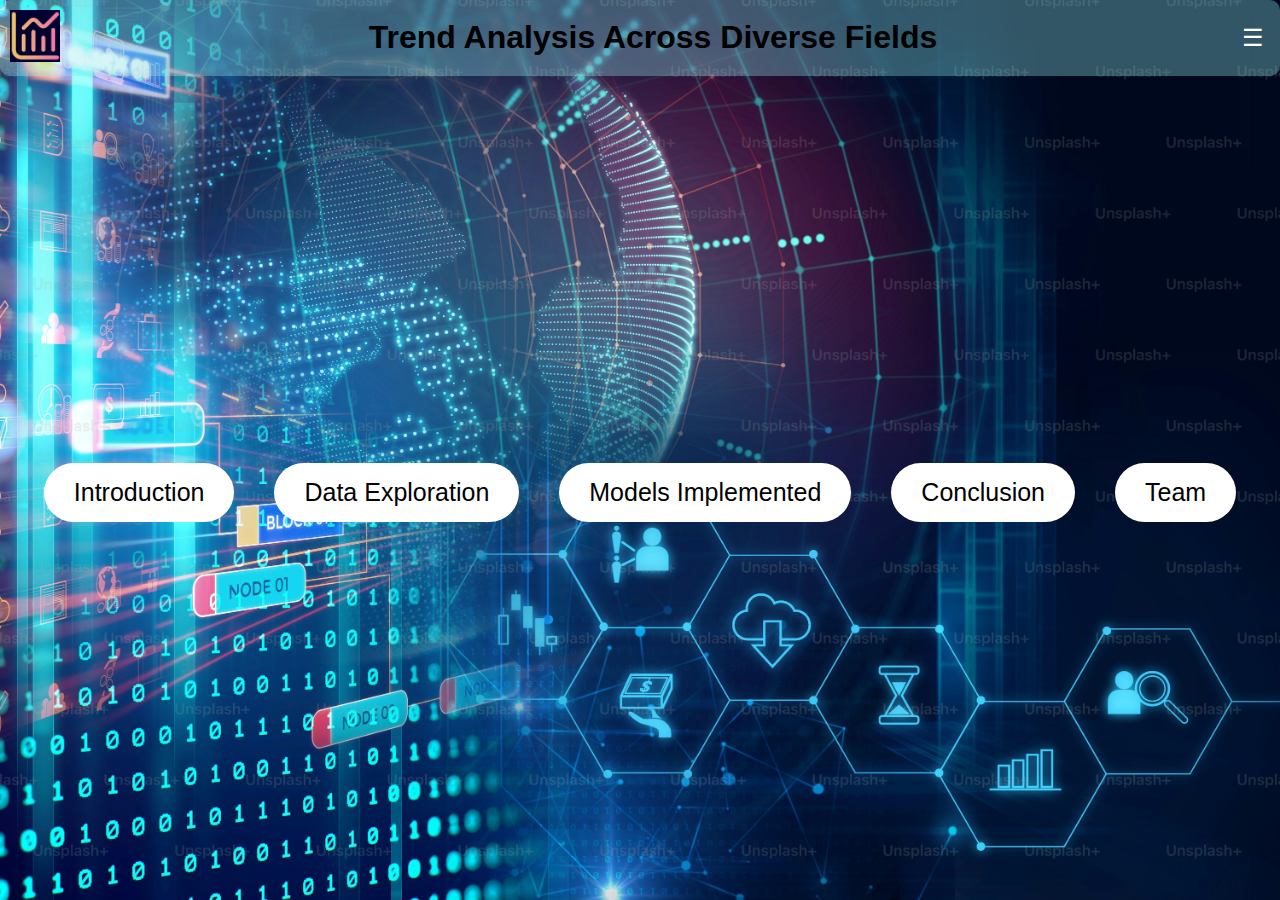
<file: index.html>
<!DOCTYPE html>
<html lang="en">
<head>
    <meta charset="UTF-8">
    <meta name="viewport" content="width=device-width, initial-scale=1.0">
    <title>Trend Analysis Across Diverse Fields</title>
    
    <link rel="stylesheet" href="./Main.css">

    <style>

        .modal {
            display: none;
            position: fixed; /* Fixed positioning */
            z-index: 1000; /* High z-index to ensure it is above other content */
            left: 0;
            top: 0;
            width: 100%;
            height: 100%;
            background-color: rgba(0, 0, 0, 0.5); /* Semi-transparent background */
            justify-content: center; /* Center horizontally */
            align-items: center; /* Center vertically */
        }

        .modal-content {
            background-color: #fefefe;
            padding: 20px;
            border: 1px solid #888;
            width: 80%; /* Width of the modal */
            height: 80%; /* Height auto to fit content */
            max-height: 80%; /* Limit height */
            overflow: auto; /* Allow scrolling if content is too tall */
            position: relative; /* Position relative for close button */
        }

        .modal-content h1 {
            text-align: center; /* Center the heading */
        }

        .modal-content img {
        display: block;       /* Makes the image a block element */
        margin: 0 auto;       /* Centers the image horizontally */
        max-width: 100%;      /* Ensures the image doesn't overflow the container */
        height: auto;         /* Maintains the aspect ratio of the image */
        }

        .close {
            color: #aaa;
            float: right;
            font-size: 28px;
            font-weight: bold;
        }
        .close:hover,
        .close:focus {
            color: black;
            text-decoration: none;
            cursor: pointer;
        }
    </style>
</head>
<body>
    <header class="main-header">
        <a href="./index.html">
        <img src="./Images/Logo.png" alt="Logo"> <!-- Update the logo path -->
        </a>
        <h1>Trend Analysis Across Diverse Fields</h1>
        <button class="menu-button" onclick="toggleMenu()">☰</button>
    </header>
    <div class="options" id="options">
        <div class="option">
            <img src="./Icons/introduction_icon.jpeg" alt="Introduction" class="icon">
            <button onclick="window.location.href='./introduction.html'">Introduction</button>
        </div>
        <div class="option">
            <img src="./Icons/dataexploration_icon.png" alt="Dataexploration" class="icon">
            <button onclick="window.location.href='./dataexploration.html'">Data Exploration</button>
        </div>
        <div class="option">
            <img src="./Icons/modelsimplemented_icon.png" alt="Modelsimplemented" class="icon">
            <button onclick="window.location.href='./modelsimplemented.html'">Models Implemented</button>
        </div>
        <div class="option">
            <img src="./Icons/conclusion_icon.jpeg" alt="Conclusion" class="icon">
            <button onclick="openConclusionModal(event)">Conclusion</button>
        </div>

        <div class="option">
            <img src="./Icons/team_icon.png" alt="Team" class="icon">
            <button onclick="window.location.href='./team.html'">Team</button>
        </div>
    </div>
    
    <div class="sidebar" id="sidebar">
        <button class="close-button" onclick="toggleMenu()">×</button>
        <div class="sidebar-options">
            <button onclick="window.location.href='./index.html'">Home</button>
            <button onclick="window.location.href='./introduction.html'">Introduction</button>
            <button onclick="window.location.href='./dataexploration.html'">Data Exploration</button>
            <button onclick="window.location.href='./modelsimplemented.html'">Models Implemented</button>
            <button onclick="window.location.href='./conclusion.html'">Conclusion</button>
            <button onclick="window.location.href='./team.html'">Team</button>
        </div>
    </div>

    <div id="myConclusionModal" class="modal">
        <div class="modal-content">
            <span class="close" onclick="closeConclusionModal()">&times;</span>
            <h1>Conclusion</h1>
            <h2><b>Key Insights and Discoveries</b></h2>

            <ul>
            <li><p><b>Health Care Expenditures:</b></p>
            <p>Of overall health expenditures by 2025, it predicts a lot of inconsistency across countries. Some of the countries will spend less on health care, relating to the GDP, the developed health infrastructure, and the wider access to some services.
            Predicted lower expenditures may leave countries struggling to answer the needs of healthcare, implying issues with either bottlenecks in funding or access to services, which can inform global health organizations and policy makers on where to focus financial aid and allocate resources.
            </p>
            </li>
            <img src="./DataModel_images/Health_prediction1.png" alt="Health">
            <img src="./DataModel_images/Health_prediction2.png" alt="Health">

            <li>
            <p><b>Malaria Incidence:</b></p>
            <p>This graph depicts the malaria incidence (per 1,000 population) in different countries in South-East Asia by 2025. Myanmar is expected to record the highest incidence of malaria as compared to the other countries in the region. Such high incidence thus predicts that Myanmar needs to face heavy public health problems related to malaria.
                Whereas Bangladesh, India, and Indonesia have malaria incidence levels from low to some moderate levels, Bhutan, Nepal, and Sri Lanka almost have zero rates.
            </p>
            </li>
            <img src="./DataModel_images/Health_prediction3.png" alt="Health">

            <li>
            <p><b>Maize Production:</b></p>
            <p>China will be looming in huge shadow as the largest anticipated maize producer by 2025 producing more than 250 million tonnes of maize. This suggests that China will dominate the world maize production that can be backed by high-tech agricultural means or through vast areas of farming land.
                Lastly, India, Brazil, and Mexico account for the significant maize producers, while their estimates are far lower than that of China. This indicates a more extensive global diversity in maize production with these countries working at serious levels to meet growing domestic and international demands.
                Other Nations: Other countries like Nigeria, Indonesia, Pakistan, Russia, and Ukraine are relatively small producers in the world market regarding their maize production. They contribute significantly at the regional level, but their respective volumes are only a fraction of global production, which is dominated by the top producers.
                </p>

            </li>
            <img src="./DataModel_images/Agriculture_prediction1.png" alt="agriculture">

            <li>
            <p><b>Temperature Predictions for U.S. Cities:</b></p>
            <p>As per the forecast, Milwaukee will have maximum temperature readings of about 40°C at the beginning of January that will be going down to below 20°C in the closing days of the month. 
                The predicted minimum temperature starts at around 30°C and similarly drops to nearly 5°C by the end of January. 
                This pattern suggests that Milwaukee is going to experience a huge temperature drop over the month, with a sharp cooling trend towards the last few days. 
                In Lander, Maximum temperature readings begin the month at around 30°C but are still declining into early February, cutting off slightly above 10 degrees C at the end.
                Predicted minimum temperature units start around 20 and nearly finish above 5. 
                Compared to Milwaukee, Lander is more moderate in terms of a difference of temperatures, since it gradually cools throughout January.
            </p>
            </li>
            <img src="./DataModel_images/Weather_prediction1.png" alt="weather">
            <img src="./DataModel_images/Weather_prediction2.png" alt="weather">

            <li>
            <p><b>Greenhouse Gas (GHG) Emissions from Waste:</b></p>
            <p>Waste emitted forecast is measured in million tonnes of CO2 equivalent for different countries by 2030 as shown on the chart. The most interesting country is Afghanistan which shows a dramatic spike. This could have been caused by shortcomings in waste management or a change in the pattern of waste generation itself. 
                China and Brazil, along with a few others, are already showing much-proportionate emissions indicative of their contributions to global GHG levels from waste generated in these regions. 
                For most of the rest, including Germany, Australia, and Canada, they reflect rather moderate and consistent emission levels. This could be due to better waste management systems, or it could even be related to waste emissions themselves.
            </p>
            </li>
            <img src="./DataModel_images/Environment_prediction1.png" alt="Environment">

            <li>
            <p><b>GDP and Inflation Trends:</b></p>
            <p>The projected GDP growth rates for G20 countries are illustrated in the graph for 2024.
                Argentina will lead G20 countries with a forecasted GDP growth rate of over 8%. This indicates some scope for economic recovery or growth through structural reforms or even external influences.
                Australia will show growth at near-zero, indicating stagnation or slow economic recovery likely associated with either external trade dependency or internal challenges.
                India and Indonesia show an excellent potential growth above 4%: they find their placement as emerging market-driven economies with vibrant domestic demand and favorable demographic trends.
                Advanced economies like Germany, Japan, and the United States have nothing but moderate to low growth rates: this reflects a more extended economic cycle with which it is characteristic of developed countries.
                Argentina has the leading rates of inflation, and there will be a remarkable decline in the year 2023 (almost around 100-up to 2025-around 40 percent). 
                This means that steps are being taken by Argentina toward stabilizing its economy in a near time period. A phenomenal decline of inflation can be observed under Germany and India from 2023 to 2025, especially Germany, where inflation decreases from about nearly 10% to a little below 5%. 
                It shows the recovery measures of inflation control policies. The events make Indonesia's peak in inflation in 2024. However, by 2025, improvement begins significantly. Australia and China show moderate fluctuations of inflation that are significantly maintained around the three years. 
                The United States, United Kingdom, Brazil, and France show a mild trend of inflation with slight reductions ahead in the years.
                </p>
            </li>
            <img src="./DataModel_images/Market_prediction1.png" alt="Market">
            <img src="./DataModel_images/Market_prediction2.png" alt="Market">


            <li>
            <p><b>Food Supply per Capita:</b></p>
            <p> Thus Mexico, by 2025, is forecasted to have the most food supply per person of over 30 kg. This would either mean very strong domestic agricultural production or a well-functioning system of food imports, able to fulfil high per head requirements. 
                Brazil and China would show similar levels of 15-20 kg per person toward per capita food supply. Both countries are ranked high in food production, but per capita food supply results comparatively would be lower, given vast amounts of population. 
                India and Nigeria would have very low availability of foods per capita since their population densities would be significantly high compared to what food production could supply. Both countries, while being large in terms of volume produced as food suppliers, still yield modest availability per capita.
            </p>
            </li>
            <img src="./DataModel_images/Agriculture_prediction2.png" alt="agriculture">
            </ul>

            <h2>Significance of Findings:</h2>

            <ul>

            <li>
            <p><b>Health Care Expenditures:</b></p>
            <p>Such predictions can go a long way in highlighting potential shortfalls in healthcare financing and informing governments and international organizations about regions that require additional support and intervention. Policy reforms can be drawn up to deal with access to health care and funding gaps.
            </p>
            </li>

            <li>
            <p><b>Malaria Incidence:</b></p>
            <p>In Myanmar, the burden of malaria as seen through incidence data would necessitate implementing strategic public health interventions, mainly in the high-risk settings. The critical findings will feed directly into the health bodies like WHO, who would be looking forward towards timely directing the resources and customizing programs on malaria eradication.
            </p>
            </li>

            <li>
            <p><b>Maize Production:</b></p>
            <p>Thus, they have become critical sources of maize supply to the rest of the world that is heavily dependent on countries such as China, India, and Brazil. Catastrophes that would disrupt any of these regions, for example, an event due to climate change or even civil unrest or political instability, could throw the world's maize supply into considerable disarray.</p>
            </li>

            <li>
            <p><b>Temperature Predictions for U.S. Cities:</b></p>
            <p> Temperature predictions profoundly impact both urban planning and energy consumption forecasting. Further, Milwaukee and the other northern cities must make improvements in infrastructure to compensate for heating and power grid modifications due to the anticipated temperature declines.
            </p>
            </li>

            <li>
            <p><b>GHG Emissions from Waste:</b></p>
            <p>Hefty waste emissions, especially in Afghanistan, China, and Brazil, demonstrate a need for improved waste management technologies and recycling systems in these nations for the reduction of greenhouse gases. To meet the international climate targets that could be addressed by those systems, there must be huge investments in waste-to-energy and methane capture technologies.
            </p>
            </li>
            
            <li>
            <p><b>GDP and Inflation Trends:</b></p>
            <p>Government ministers take note of projected economic growth rates and inflation trends so that appropriate fiscal adjustments can be made. They also manage public spending and set interest rates as a function of these assessments. Furthermore, they indicate that the distribution of economic power is shifting in favor of emerging markets, where new opportunities for investment will be presented.
            </p>
            </li>

            <li>
            <p><b>Food Supply per Capita:</b></p>
            <p>This has exposed the inadequacy of food supply available on a per capita basis with implications for food security, especially in countries with high population densities like India and Nigeria. These findings call for better food distribution and improved agricultural productivity.</p>
            </li>
            </ul>

            <h2>What Can Be Improved in the Future:</h2>

            <ul>
            <li>
            <p><b>Health Care Expenditures:</b></p>
            <p>More disaggregated information-factors like disease incidence, age structure, and healthcare infrastructure quality-could be useful to future constructors. An all-embracing approach would be a good picture of the relevant factors influencing expenditure on healthcare and could make the predictions sharper for allocation prep.</p>
            </li>

            <li>
            <p><b>Malaria Incidence:</b></p>
            <p>Granular data such as incidence in urban versus rural areas, seasonal variations, and access would further help improve malaria prediction. Increased expansion in coverage of countries beyond South-East Asia would also provide global insights into malaria risks</p>
            </li>

            <li>
            <p><b>Maize Production:</b></p>
            <p> Incorporating environmental factors, such as the impacts of climate change and more refined data at the regional level, would further fine-tune the predictions for maize yields. Improved models could evaluate how extreme weather events or changes in agricultural practices would affect maize production in the region of interest.</p>
            </li>

            <li>
            <p><b>Temperature Predictions for U.S. Cities:</b></p>
            <p>Forthcoming models could include additional factors such as El Niño or La Niña phenomena to improve long-term temperature forecasting. A more specific model-individual temperature predictions at the neighborhood or district level-may refine it further in terms of infrastructure and energy planning.</p>
            </li>

            <li>
            <p><b>GHG Emissions from Waste:</b></p>
            <p>Such further classifications on the waste types like industrial, municipal, and agricultural could contribute towards more accurate emission forecasts. Adoption of new and innovative technologies for waste management, such as advanced recycling systems and waste-to-energy systems, would be effective avenues for high-emission contribution countries in reducing their general emissions.</p>
            </li>

            <li>
            <p><b>GDP and Inflation Trends:</b></p>
            <p>Amendment of the growth data relative to specific sectors with some external influence, for example, geopolitics and natural disasters, will serve to improve the precision of economic predictions. Such external shocks' impact on inflation and GDP growth inclusion would also help to fine-tune the design of fiscal and monetary policies.</p>
            </li>

            <li>
            <p><b>Food Supply per Capita:</b></p>
            <p>Future models may encapsulate climate change impacts on food production along with spatial variations in agricultural practices. A more careful assessment of food distribution systems and local infrastructure would lead to insights on particular regions that are food-insecure; in turn, these would pay way for targeted action.</p>
            </li>
            </ul>


            <h2>Potential Use Cases:</h2>
            <ul>
            <li>
            <p><b>Health Care Expenditures:</b></p>
            <p>Such predictions can help in deciding government budget allocations for proper planning in health services, infrastructure development, and allocation of resources in underfunded regions. Global health organizations can plan their financial assistance and healthcare programs based on these forecasts.
            </p>
            </li>

            <li>
            <p><b>Malaria Incidence:</b></p>
            <p>These tips would help governments and international organizations prioritize their malaria control programs, allocate resources, and implement preventive measures. Targeted interventions in high-incidence areas would improve health outcomes.</p>
            </li>

            <li>
            <p><b>Maize Production:</b></p>
            <p>These forecasts could be applied by governments and trade organizations to design policies on trade that would help in stabilizing the global maize market, as well as planning agricultural investments. Such findings would be useful to international organizations such as the World Food Programme in targeting aid for countries with lower maize production.</p>
            </li>

            <li>
            <p><b>Temperature Predictions for U.S. Cities:</b></p>
            <p> Forecasting helps energy companies manage heating resource allocations and prices. Forecasting also helps local governments prepare for infrastructure enhancements, for instance in cold snap regions, to ensure safe and comfortable community living conditions.</p>
            </li>

            <li>
            <p><b>GHG Emissions from Waste:</b></p>
            <p>Such insights would help develop waste-management strategies and use some advanced technologies by high emission countries to meet global climate commitments. Those environmental organizations can thus prioritize high-emission areas for intervention and support.</p>
            </li>

            <li>
            <p><b>GDP and Inflation Trends:</b></p>
            <p>Importantly, those forecasts will enable policymakers to adapt fiscal and monetary policies, joint interest rate-setting, and the allocation of funds. They can also act as the basis for emerging-market-targeted investment strategies with an aim to raise the bar of an economy's growth potential. Furthermore, public policies would help design expatriation, taking into consideration export-maximizing measures and minimization of inflationary tensions.</p>
            </li>

            <li>
            <p><b>Food Supply per Capita: </b></p>
            <p> These ideas can be useful for governments when devising policies regarding how best to improve food distribution, agricultural production, and food security. International organizations can then direct their intervention in favor of a country dealing with the worst challenges in food insecurity toward improving the livelihoods of its vulnerable populations.</p>
            </li>
            </ul>
        </div>
    </div>

    <script>
        function toggleMenu() {
            const sidebar = document.getElementById('sidebar');
            sidebar.classList.toggle('open');
        }
        function openConclusionModal(event) {
            event.preventDefault(); // Prevent default anchor behavior
            const modal = document.getElementById("myConclusionModal");
            modal.style.display = "flex"; // Show the modal
        }

        function closeConclusionModal(){
            const modal = document.getElementById("myConclusionModal");
            modal.style.display = "none"; // Hide the modal
        }
    </script>

</body>
</html>
</file>
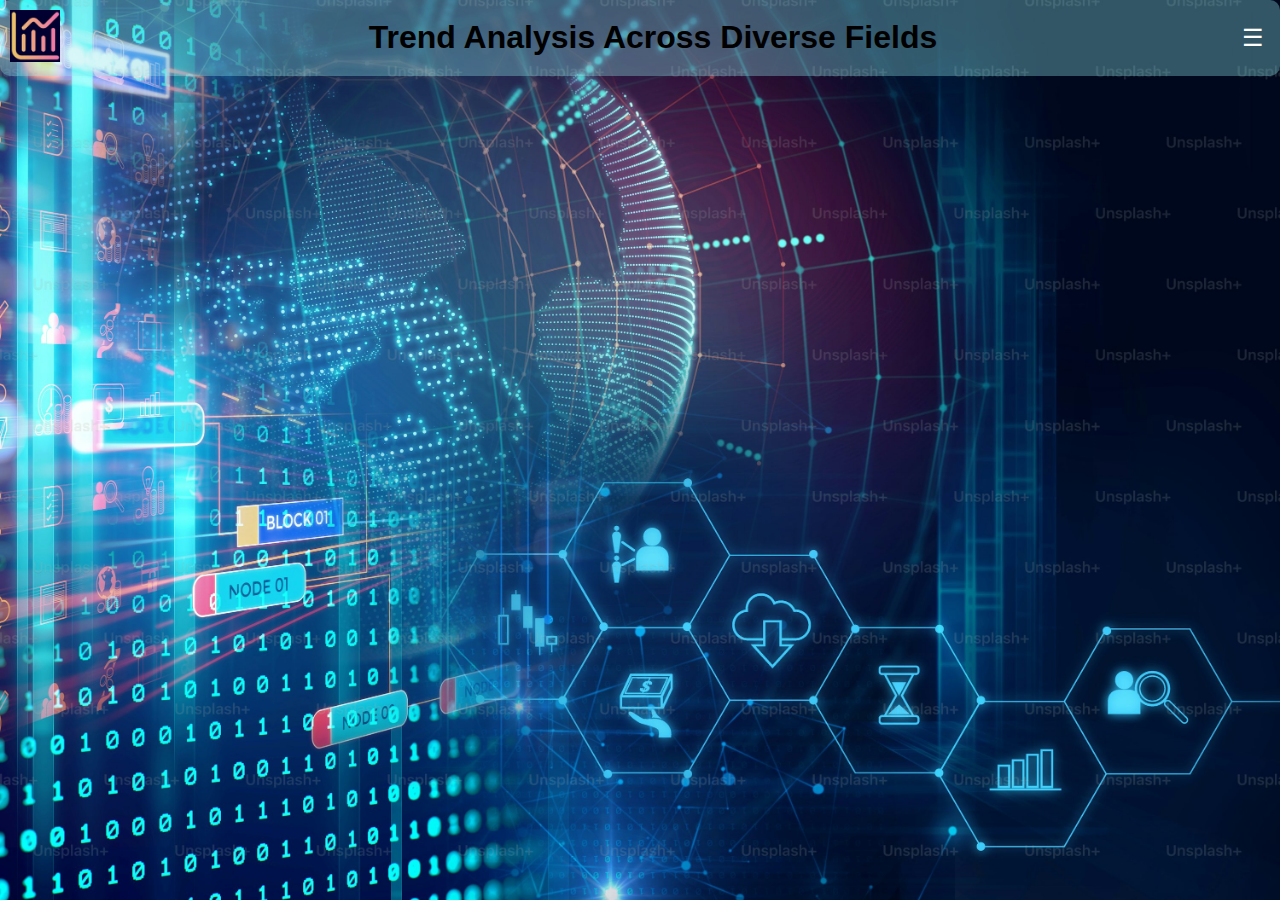
<file: conclusion.html>
<!DOCTYPE html>
<html lang="en">
<head>
    <meta charset="UTF-8">
    <meta name="viewport" content="width=device-width, initial-scale=1.0">
    <title>Trend Analysis Across Diverse Fields</title>
    
    <link rel="stylesheet" href="./Main.css">
</head>
<body>
    <header class="main-header">
        <a href="./index.html">
        <img src="./Images/Logo.png" alt="Logo"> <!-- Update the logo path -->
        </a>
        <h1>Trend Analysis Across Diverse Fields</h1>
        <button class="menu-button" onclick="toggleMenu()">☰</button>
    </header>
    
    <div class="sidebar" id="sidebar">
        <button class="close-button" onclick="toggleMenu()">×</button>
        <div class="sidebar-options">
            <button onclick="window.location.href='./index.html'">Home</button>
            <button onclick="window.location.href='./introduction.html'">Introduction</button>
            <button onclick="window.location.href='./dataexploration.html'">Data Exploration</button>
            <button onclick="window.location.href='./modelsimplemented.html'">Models Implemented</button>
            <button onclick="window.location.href='./conclusion.html'">Conclusion</button>
            <button onclick="window.location.href='./team.html'">Team</button>
        </div>
    </div>

    <script>
        function toggleMenu() {
            const sidebar = document.getElementById('sidebar');
            sidebar.classList.toggle('open');
        }
    </script>

</body>
</html>
</file>
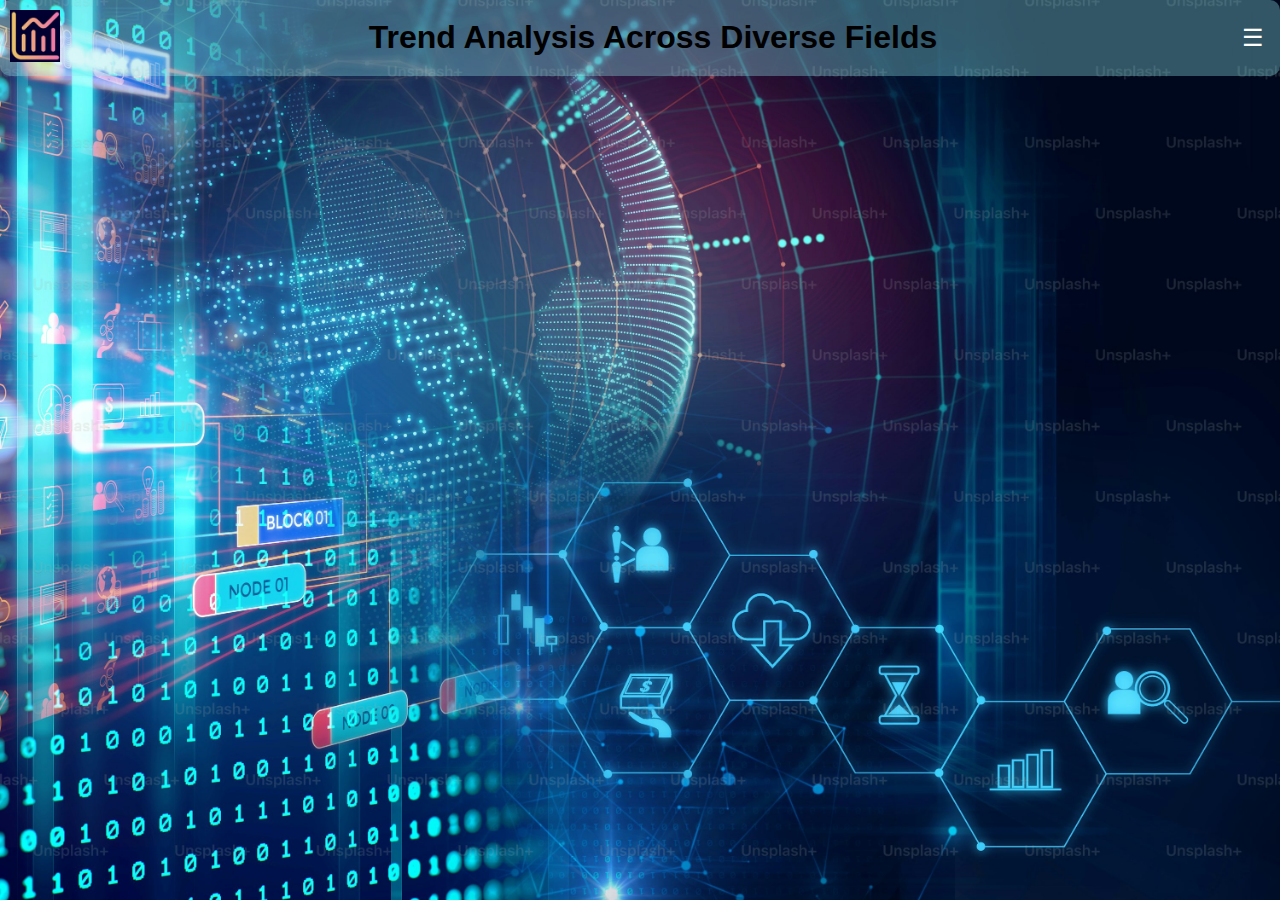
<file: data-preprocessing.html>
<!DOCTYPE html>
<html lang="en">
<head>
    <meta charset="UTF-8">
    <meta name="viewport" content="width=device-width, initial-scale=1.0">
    <title>Trend Analysis Across Diverse Fields</title>
    
    <link rel="stylesheet" href="./Main.css">

    
</head>
<body>
    <header class="main-header">
        <a href="./index.html">
        <img src="./Images/Logo.png" alt="Logo"> <!-- Update the logo path -->
        </a>
        <h1>Trend Analysis Across Diverse Fields</h1>
        <button class="menu-button" onclick="toggleMenu()">☰</button>
    </header>
    
    <div class="sidebar" id="sidebar">
        <button class="close-button" onclick="toggleMenu()">×</button>
        <div class="sidebar-options">
            <button onclick="window.location.href='./index.html'">Home</button>
            <button onclick="window.location.href='./introduction.html'">Introduction</button>
            <button onclick="window.location.href='./dataexploration.html'">Data Exploration</button>
            <button onclick="window.location.href='./modelsimplemented.html'">Models Implemented</button>
            <button onclick="window.location.href='./conclusion.html'">Conclusion</button>
            <button onclick="window.location.href='./team.html'">Team</button>
        </div>
    </div>




    <script>
        function toggleMenu() {
            const sidebar = document.getElementById('sidebar');
            sidebar.classList.toggle('open');
        }
    </script>

</body>
</html>
</file>
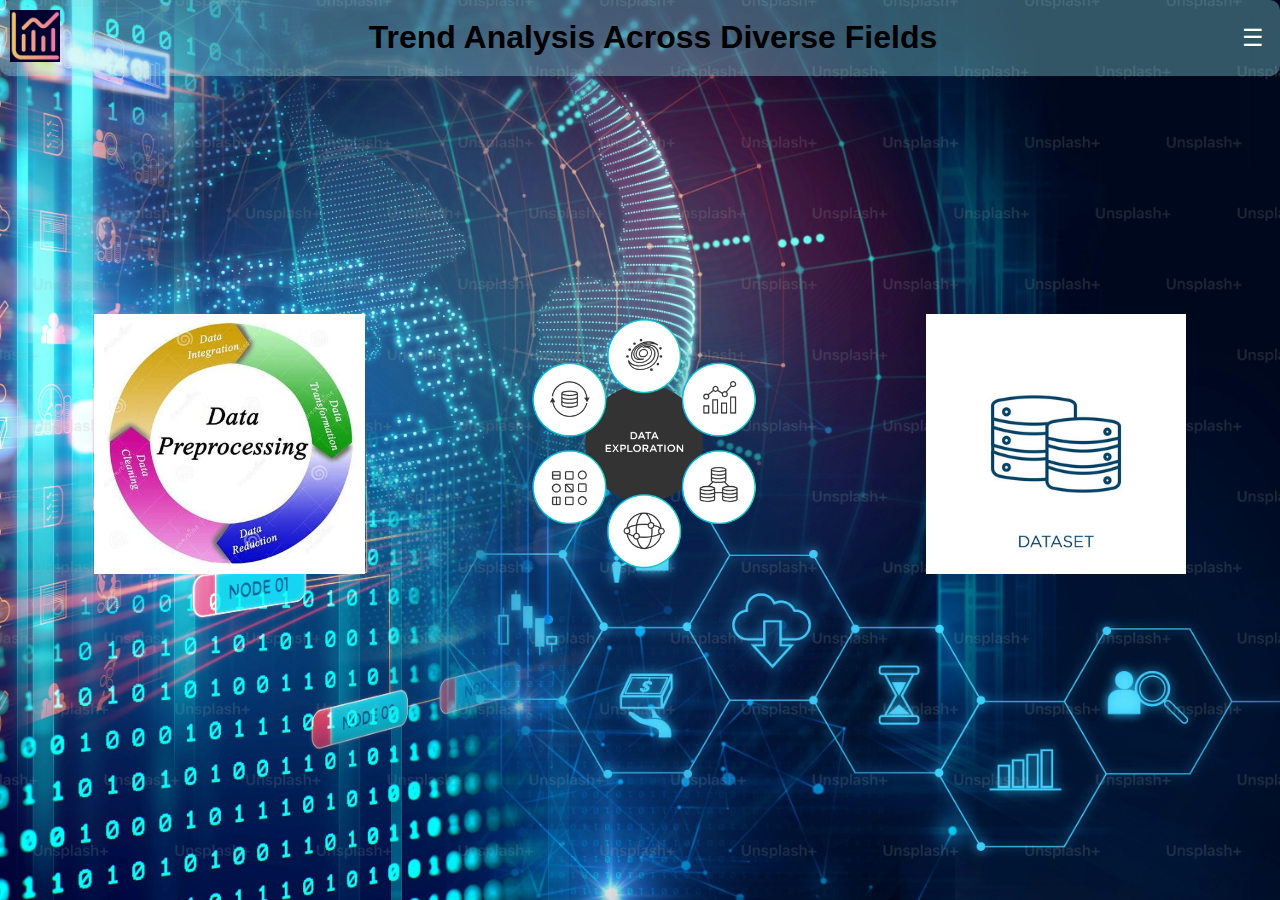
<file: dataexploration.html>
<!DOCTYPE html>
<html lang="en">
<head>
    <meta charset="UTF-8">
    <meta name="viewport" content="width=device-width, initial-scale=1.0">
    <title>Trend Analysis Across Diverse Fields</title>
    
    <link rel="stylesheet" href="./Main.css">

    <style>
        /* Additional styles for centering and image display */
        .button-container {
            display: flex;
            justify-content: center;
            align-items: center;
            height: 80vh; /* Adjust as needed */
            gap: 40px; /* Space between images */
        }
        .button-container img {
            height: 400px; /* Set a specific height for both images */
            width: auto; /* Maintain aspect ratio */
            cursor: pointer;
            transition: transform 0.2s; /* Smooth scaling */
        }
        .button-container img:hover {
            transform: scale(1.1); /* Scale up on hover */
        }

        @media (max-width: 1366px) and (min-width: 1024px) {
        .button-container img {
            height: 260px; /* Adjust image height */
            gap: 20px
        }
    }

    /* Media Query for smaller screens (e.g., 768px tablets, smaller laptops) */
    @media (max-width: 1024px) {

        .button-container img {
            height: 200px; /* Adjust image height further */
            gap: 20px;
        }
    }

    /* Media Query for very small screens (e.g., 600px mobile devices) */
    @media (max-width: 600px) {
        .button-container img {
            height: 150px; /* Further reduce image height */
        }
    }



        /* Modal styles */
        .modal {
            display: none;
            position: fixed; /* Fixed positioning */
            z-index: 1000; /* High z-index to ensure it is above other content */
            left: 0;
            top: 0;
            width: 100%;
            height: 100%;
            background-color: rgba(0, 0, 0, 0.5); /* Semi-transparent background */
            justify-content: center; /* Center horizontally */
            align-items: center; /* Center vertically */
        }
        .modal-content {
            background-color: #fefefe;
            padding: 20px;
            border: 1px solid #888;
            width: 80%; /* Width of the modal */
            height: 80%; /* Height auto to fit content */
            max-height: 80%; /* Limit height */
            overflow: auto; /* Allow scrolling if content is too tall */
            position: relative; /* Position relative for close button */
        }
        .close {
            color: #aaa;
            float: right;
            font-size: 28px;
            font-weight: bold;
        }
        .close:hover,
        .close:focus {
            color: black;
            text-decoration: none;
            cursor: pointer;
        }
        /* Centering the heading */
        .modal-content h2 {
            text-align: center; /* Center the heading */
        }
        .image-container {
            display: block; /* Change to block to stack images */
            max-width: 80%; /* Adjust max-width as needed */
        }
        .field-images-container {
            display: flex;
            flex-direction: column;
            width : 100%;
            align-items: center;
        }
        .field-image {
            width: 100%; /* Set width for two columns */
            margin-bottom: 20px; /* Space below each image */
            align-items: center;
        }
        .field-image img {
            width: 100%; /* Responsive image */
            height: auto; /* Maintain aspect ratio */
        }
        .field-image p {
            text-align: center; /* Center the description */
            margin-top: 10px; /* Space above description */
            width: 90%;
        }
        /* Styles for the circular button modal */
        .circular-buttons {
            display: flex;
            justify-content: center;
            align-items: center;
            position: relative;
            width: 70%; /* Size of the circular button container */
            height: 70%; /* Size of the circular button container */
            margin: 0 auto; /* Center the circular buttons container */
        }
        .circular-buttons button {
            font-size: 25px;
            position: absolute;
            width: 150px; /* Diameter of each button */
            height: 150px; /* Diameter of each button */
            border-radius: 50%; /* Make buttons round */
            border: none;
            background-color: #4CAF50; /* Button color */
            color: white;
            cursor: pointer;
            transition: background-color 0.3s; /* Remove transform transition */
        }


        .button1 { transform: rotate(0deg) translate(200px) rotate(0deg); }
        .button2 { transform: rotate(72deg) translate(200px) rotate(-72deg); }
        .button3 { transform: rotate(144deg) translate(200px) rotate(-144deg); }
        .button4 { transform: rotate(216deg) translate(200px) rotate(-216deg); }
        .button5 { transform: rotate(288deg) translate(200px) rotate(-288deg); }


        @media (max-width: 1366px) and (min-width: 1024px) {
    .circular-buttons button {
        font-size: 18px;
        width: 110px; /* Diameter of each button */
        height: 110px; /* Diameter of each button */
    }

    .button1 { transform: rotate(0deg) translate(130px) rotate(0deg); }
    .button2 { transform: rotate(72deg) translate(130px) rotate(-72deg); }
    .button3 { transform: rotate(144deg) translate(130px) rotate(-144deg); }
    .button4 { transform: rotate(216deg) translate(130px) rotate(-216deg); }
    .button5 { transform: rotate(288deg) translate(130px) rotate(-288deg); }
}


    /* Media Query for smaller screens (e.g., 768px tablets, smaller laptops) */
    @media (max-width: 1024px) {

        .circular-buttons button {
        font-size: 16px;
        width: 100px; /* Diameter of each button */
        height: 100px; /* Diameter of each button */
    }

    .button1 { transform: rotate(0deg) translate(110px) rotate(0deg); }
    .button2 { transform: rotate(72deg) translate(110px) rotate(-72deg); }
    .button3 { transform: rotate(144deg) translate(110px) rotate(-144deg); }
    .button4 { transform: rotate(216deg) translate(110px) rotate(-216deg); }
    .button5 { transform: rotate(288deg) translate(110px) rotate(-288deg); }
}
    

    /* Media Query for very small screens (e.g., 600px mobile devices) */
    @media (max-width: 600px) {
        
        .circular-buttons button {
        font-size: 13px;
        width: 90px; /* Diameter of each button */
        height: 90px; /* Diameter of each button */
    }

    .button1 { transform: rotate(0deg) translate(100px) rotate(0deg); }
    .button2 { transform: rotate(72deg) translate(100px) rotate(-72deg); }
    .button3 { transform: rotate(144deg) translate(100px) rotate(-144deg); }
    .button4 { transform: rotate(216deg) translate(100px) rotate(-216deg); }
    .button5 { transform: rotate(288deg) translate(100px) rotate(-288deg); }
    }

        .circular-buttons button:hover {
            background-color: #293df7; /* Darker shade on hover */
        }

        #mydatasetModal p {

        font-size: 20px;
        }
    </style>
</head>
<body>
    <header class="main-header">
        <a href="./index.html">
            <img src="./Images/Logo.png" alt="Logo"> <!-- Update the logo path -->
        </a>
        <h1>Trend Analysis Across Diverse Fields</h1>
        <button class="menu-button" onclick="toggleMenu()">☰</button>
    </header>
    
    <div class="sidebar" id="sidebar">
        <button class="close-button" onclick="toggleMenu()">×</button>
        <div class="sidebar-options">
            <button onclick="window.location.href='./index.html'">Home</button>
            <button onclick="window.location.href='./introduction.html'">Introduction</button>
            <button onclick="window.location.href='./dataexploration.html'">Data Exploration</button>
            <button onclick="window.location.href='./modelsimplemented.html'">Models Implemented</button>
            <button onclick="window.location.href='./conclusion.html'">Conclusion</button>
            <button onclick="window.location.href='./team.html'">Team</button>
        </div>
    </div>

    <div class="button-container">
        <a href="#" id="data-preprocessing-link" onclick="openModal(event)">
            <img src="./Images/Data_Preprocessing.png" alt="Data Preprocessing Steps"> <!-- Update image path -->
        </a>
        <a href="#" id="data-exploration-link" onclick="openCircularModal(event)">
            <img src="./Images/Data_Exploration.png" alt="Data Exploration"> <!-- Update image path -->
        </a>
        <a href="#" id="data-sets-link" onclick="opendatasetModal(event)">
            <img src="./Images/data_sets.jpg" alt="Data Exploration"> <!-- Update image path -->
        </a>
    </div>
    
    <div id="circularModal" class="modal">
        <div class="modal-content">
            <span class="close" onclick="closeCircularModal()">&times;</span>
            <h2>Select the Field to Explore</h2>
            <div class="circular-buttons">
                <button class="button1" onclick="buttonAction(1)">Weather</button>
                <button class="button2" onclick="buttonAction(2)">Healthcare</button>
                <button class="button3" onclick="buttonAction(3)">Environment</button>
                <button class="button4" onclick="buttonAction(4)">Market</button>
                <button class="button5" onclick="buttonAction(5)">Agriculture</button>
            </div>
        </div>
    </div>

    <div id="myModal" class="modal">
        <div class="modal-content">
            <span class="close" onclick="closeModal()">&times;</span>
            <h2>Data Preprocessing Steps</h2>
            <p><b>1. Handling Missing Values:</b></p>
            <p>These are null values in the dataset. They impact machine learning results and statistical analysis, leading to biased estimates. This occurs due to data collection issues or entry mistakes.</p>
            <p>In this project, we handle them using <i>SimpleImputer</i> from scikit-learn. We replace missing values of numerical variables with the mean. We replace missing values of categorical variables with the most frequent item. We can also remove entire columns or rows that contain all null values.</p>
            
            <div class="image-container">
                <img src="./Images/Handling_Missing_Values1.png" alt="Handling Missing Values Image 1">
                <img src="./Images/Handling_Missing_Values2.png" alt="Handling Missing Values Image 2">
            </div>
            
            <p><b>2. Encoding:</b></p>
            <p>Encoding transforms categorical variables into numerical formats. Many algorithms can only process numerical input.</p>
            <p>In this project, we use <i>LabelEncoder</i> from scikit-learn. Each category is assigned a unique integer value. For example, location names like India, USA, and New Zealand become 1, 2, and 3, respectively.</p>
            <img src="./Images/Encoding.png" alt="Encoding Image">
            
            <p><b>3. Standardization:</b></p>
            <p>This scales all numerical features. It ensures all features contribute equally to the analysis.</p>
            <p>In this project, we use <i>StandardScaler</i> from scikit-learn for standardization.</p>
            <img src="./Images/Standardization.png" alt="Standardization Image">
            
            <p><b>4. Dimensionality Reduction:</b></p>
            <p>This reduces the number of features while retaining information. It helps with computational costs and improves model performance.</p>
            <p>In this project, we use Random Forest regressor from scikit-learn. It calculates the importance of each feature based on how it reduces impurity when used for prediction.</p>
            <img src="./Images/Dimensionality_Reduction.png" alt="Dimensionality Reduction Image">

            <p><b>5. Removing Outliers:</b></p>
            <p>Outliers are observations that lie outside the majority range. They can skew analysis and lead to misleading conclusions.</p>
            <p>We use the Interquartile Range (IQR) technique to detect and remove outliers. IQR = Q3 - Q1, where Q3 is the median of the first half and Q1 is the median of the second half.</p>
            <p>Points below Q1 - 1.5 * IQR and above Q3 + 1.5 * IQR are treated as outliers.</p>
            <img src="./Images/Removing_Outliers.png" alt="Removing Outliers Image">
        </div>
    </div>


    <div id="mydatasetModal" class="modal">
        <div class="modal-content">
            <span class="close" onclick="closedatasetModal()">&times;</span>
            <h2>DataSets before and after Preprocessing</h2>
            <p><b>1. Healthcare Dataset</b></p>
            <p>Before Preprocessing</p>
            <div class="image-container">
                <img src="./DataSet_Images/Health_Expenditures_before_preprocessing.png" alt="healthcare">
                <img src="./DataSet_Images/Malaria_before_preprocessing.png" alt="healthcare">
            </div>

            <p>After Preprocessing</p>
            <div class="image-container">
                <img src="./DataSet_Images/Health_Expenditures_after_preprocessing.png" alt="healthcare">
                <img src="./DataSet_Images/Malaria_after_preprocessing.jpg" alt="Healthcare">
            </div>


            
        
            
            <p><b>2. Agriculture Dataset</b></p>
            <p>Before Preprocessing</p>
            <img src="./DataSet_Images/Agriculture_before_preprocessing.png" alt="agriculture">
            
            <p>After Preprocessing</p>
            <img src="./DataSet_Images/Agriculture_after_preprocessing.png" alt="agriculture">
            
            <p><b>3. Environment Dataset</b></p>
            <p>Before Preprocessing</p>
            <img src="./DataSet_Images/Environment_before_preprocessing.png" alt="environment">

            <p>After Preprocessing</p>
            <img src="./DataSet_Images/Environment_after_preprocessing.png" alt="environment">
            
            <p><b>4. Weather Dataset</b></p>
            <p>Before Preprocessing</p>
           <img src="./DataSet_Images/weather_Before_Preprocessing.png" alt="weather">

           <p>After Preprocessing</p>
           <img src="./DataSet_Images/weather_after_preprocessing.png" alt="weather">

            <p><b>5. Market Dataset</b></p>
            <p>Before Preprocessing</p>
            <img src="./DataSet_Images/market_before_preprocessing.png" alt="market">

            <p>After Preprocessing</p>
            <img src="./DataSet_Images/market_after_preprocessing.png" alt="market">
        </div>
    </div>

    <div id="fieldModal" class="modal">
        <div class="modal-content">
            <span class="close" onclick="closefieldModal()">&times;</span>
            <h2>Data Visualization</h2>
            <button onclick="showSelection(event)" style="margin-bottom: 20px;">Back</button>
            <div id="fieldImages" class="field-images-container"></div>
        </div>
    </div>

    <script>
        function toggleMenu() {
            const sidebar = document.getElementById('sidebar');
            sidebar.classList.toggle('open');
        }

        function openModal(event) {
            event.preventDefault(); // Prevent default anchor behavior
            const modal = document.getElementById("myModal");
            modal.style.display = "flex"; // Show the modal
        }

        function opendatasetModal(event) {
            event.preventDefault(); // Prevent default anchor behavior
            const modal = document.getElementById("mydatasetModal");
            modal.style.display = "flex"; // Show the modal
        }

        function closedatasetModal(){
            const modal = document.getElementById("mydatasetModal");
            modal.style.display = "none"; // Hide the modal
        }

        function closeModal() {
            const modal = document.getElementById("myModal");
            modal.style.display = "none"; // Hide the modal
        }

        function openCircularModal(event) {
            event.preventDefault(); // Prevent default anchor behavior
            const modal = document.getElementById("circularModal");
            modal.style.display = "flex"; // Show the circular modal
        }

        function closeCircularModal() {
            const modal = document.getElementById("circularModal");
            modal.style.display = "none"; // Hide the circular modal
        }

        function closefieldModal() {
            const modal = document.getElementById("fieldModal");
            modal.style.display = "none"; // Hide the circular modal
        }

        function showSelection(event) {
            event.preventDefault(); // Prevent default behavior
            const fieldModal = document.getElementById('fieldModal');
            fieldModal.style.display = 'none'; // Hide the field modal
            const circularModal = document.getElementById('circularModal');
            circularModal.style.display = 'flex'; // Show the circular modal
        }

        function buttonAction(step) {
            const fieldImages = document.getElementById('fieldImages');
            fieldImages.innerHTML = ''; // Clear previous images
            let images = [];
            let descriptions = [];

            switch (step) {
                case 1:
                    images = ['Data_Visualization_Images/weather1.png', 'Data_Visualization_Images/weather2.png','Data_Visualization_Images/weather4.png','Data_Visualization_Images/weather3.png','Data_Visualization_Images/weather5.png']; // Update paths
                    descriptions = [
                        "The scatter plot illustrates the distribution of maximum temperatures recorded during the summer months (June, July, and August) for the top 10 U.S. cities with the highest average temperatures in 2023. Each point on the plot represents a specific city's maximum temperature on a given day, enabling easy comparison of temperature variations among these cities.",
                        "The line plot provides a clear visual representation of maximum temperatures recorded during the summer months of 2023 for the top 10 U.S. cities exhibiting the highest average temperatures during this period. Each line corresponds to a specific city, tracking its daily maximum temperature fluctuations throughout June, July, and August.",
                        "The line plot provides a clear visual representation of minimum temperatures recorded during the summer months of 2023 for the top 10 U.S. cities exhibiting the highest average temperatures during this period. Each line corresponds to a specific city, tracking its daily minimum temperature fluctuations throughout June, July, and August.",
                        "The Line Plots provides the Average summer Temperature in the city Madison from the year 2010 to 2023",
                        "The violin plot provides a comprehensive visual representation of the distribution of average maximum and minimum temperatures for the top cities during the winter months from 2020 to 2023. The shape of the violin illustrates how temperature values are spread across the winter season, indicating peaks where temperatures are most frequently recorded, while the wider sections of the plot signify greater frequency of occurrence at those temperature levels. This dual representation allows for easy comparisons between maximum and minimum temperatures across different cities, highlighting variations that may arise due to geographical, climatic, or urban factors."
                        
                    ];
                    break;
                case 2:
                    images = ['Data_Visualization_Images/healthcare1.jpg','Data_Visualization_Images/healthcare2.jpg','Data_Visualization_Images/healthcare3.jpg','Data_Visualization_Images/healthcare4.jpg'];
                    descriptions = [
                        "The pattern in the plot shows that South Africa received the large amount of money from Internal transfers and grants for health expenditure when compared to other countries over the years. On the other hand, remaining countries on an average received the constant amount of money from Internal transfers and grants i.e around 0 to 2500 US Million Dollars. ",
                        "The pattern in the above plot shows that France and Canada has the large amount of health expenditures i.e around 10,000,000 Million US dollars when compared with other countries indicating that a large amount of funds required from various for these countries. While Countries like Albania, Algeria, Angola, Cuba, Jamaica, Kuwait, Samoa has the least health expenditures.",
                        "The above histogram indicates that there are around 1650 regions having malaria cases in the range of 0-100 while only around 5 regions have the malaria cases in the range 500-700.",
                        "The above plot shows that the Africa affected with the most number of malaria cases i.e. around 1050 while South-East Asia, Western Pacific and Europe has the malaria cases around 220 indicating that more medical equipment is needed in Europe."
                    ];
                    break;
                case 3:
                    images = ['Data_Visualization_Images/environment1.jpg','Data_Visualization_Images/environment2.jpg'];
                    descriptions = [
                        "The pattern in the above plot indicates that on an average 40 to 60 Million Tons of CH4 gases emitted from 1990 to 2004 and had the sudden increase in 2005 to 115 tons and again decreased to around 25 tons in the subsequent years.",
                        "The above plots indicates that around 0 to 20000 million cubic meters of fresh water is abstracted from 1990 to 1997 and it increased to around 58000 million cubic meters in 1999 and made some constant variations for the subsequent years reaching around 70000 million cubic meters by 2020."
                    ];
                    break;
                case 4:
                    images = ['Data_Visualization_Images/market1.jpg','Data_Visualization_Images/market2.jpg','Data_Visualization_Images/market3.jpg','Data_Visualization_Images/market4.jpg'];
                    descriptions = [
                        "From the visualization, we can observe the average GDP growth rate for G20 countries between 2013 and 2023. There was relatively stable GDP growth between 2013 and 2019, followed by a sharp decline in 2020.",
                       "This bar plot shows the inflation rates for G20 countries in 2023..This plot highlights the inflation variability across G20 countries in 2023, reflecting differing economic conditions and responses to global economic challenges. The United Kingdom and South Africa have the highest inflation rates, both nearing 7%.",
                       "From this visualization, we can observe the sector-wise contributions to U.S. GDP from 2013 to 2023. Additionally, both the U.S. GDP and World GDP have steadily grown over the same period, with the U.S. GDP consistently higher than the global average.",
                       "A pie chart is created using the computed average contributions for each sector.The average sector contributions (agriculture, industry, and services) are computed over the last 5 years (2018-2022)."
                    ];
                    break;
                case 5:
                    images = ['Data_Visualization_Images/agriculture_1.png','Data_Visualization_Images/agriculture_2.png'];
                    descriptions = [
                        "The plot above showcases the annual maize production for four distinct countries, spanning the years from 1960 to 2022. By displaying this data, the plot provides a clear visual representation of how maize production has varied over more than six decades in each country. ",
                        "The line plot above depicts the per capita food supply trends from 1960 to 2022 for four distinct countries. It illustrates how the availability of food per person has evolved over the years, providing insights into the fluctuations in food supply across these nations during this time period."
                    ];
                    break;
            }

            // Create a container for images and descriptions
            const container = document.createElement('div');
            container.className = 'field-images-container';

            // Create image elements with descriptions
            images.forEach((src, index) => {
                const div = document.createElement('div');
                div.className = 'field-image';
                
                const img = document.createElement('img');
                img.src = src;
                img.alt = "Field Image"; // Update alt text as needed
                
                const p = document.createElement('p');
                p.textContent = descriptions[index]; // Set the description text

                div.appendChild(img);
                div.appendChild(p);
                container.appendChild(div);
            });

            // Append the container to the fieldImages
            fieldImages.appendChild(container);

            // Hide the circular modal and show the field modal
            closeCircularModal();
            const fieldModal = document.getElementById('fieldModal');
            fieldModal.style.display = 'flex'; // Show the field information modal
        }

        // Close modals when clicking outside of them
        window.onclick = function(event) {
            const modal = document.getElementById("myModal");
            if (event.target === modal) {
                modal.style.display = "none";
            }

            const circularModal = document.getElementById("circularModal");
            if (event.target === circularModal) {
                circularModal.style.display = "none";
            }

            const fieldModal = document.getElementById("fieldModal");
            if (event.target === fieldModal) {
                fieldModal.style.display = "none";
            }
        }
    </script>
</body>
</html>
</file>
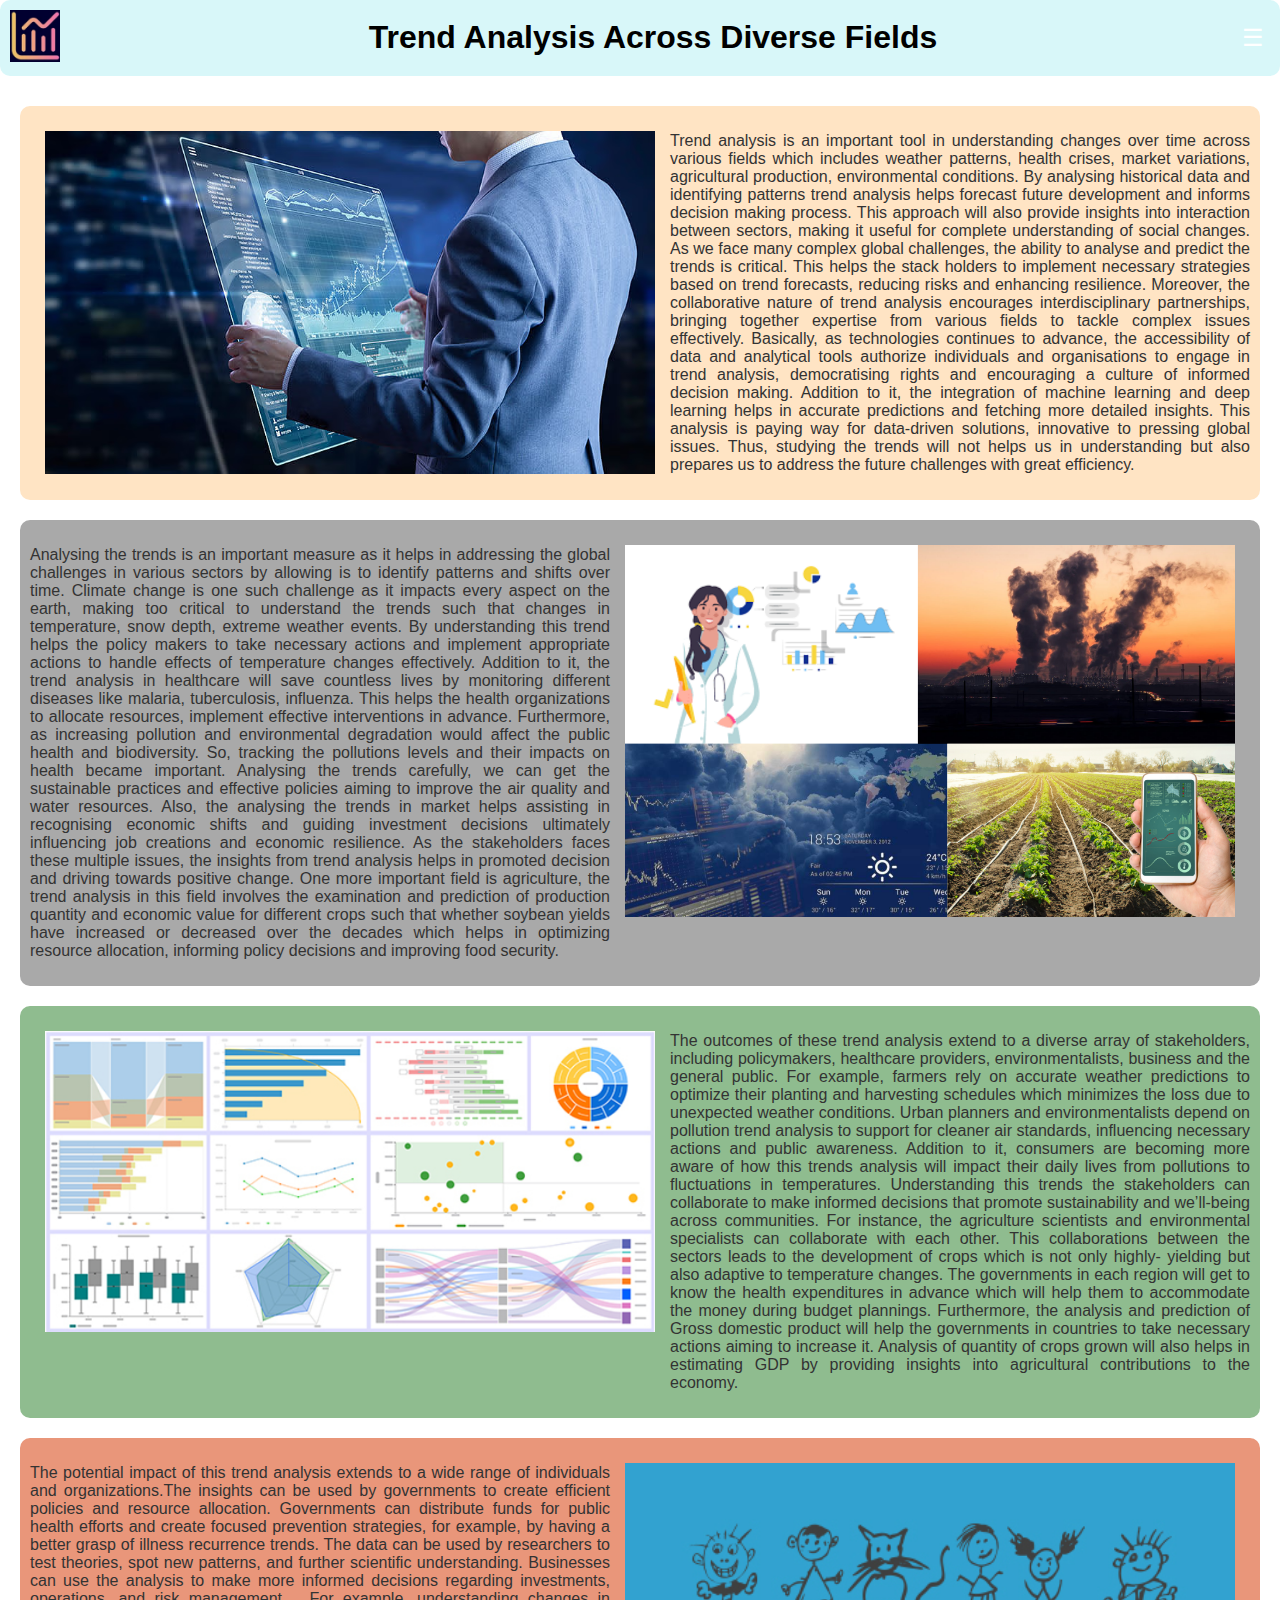
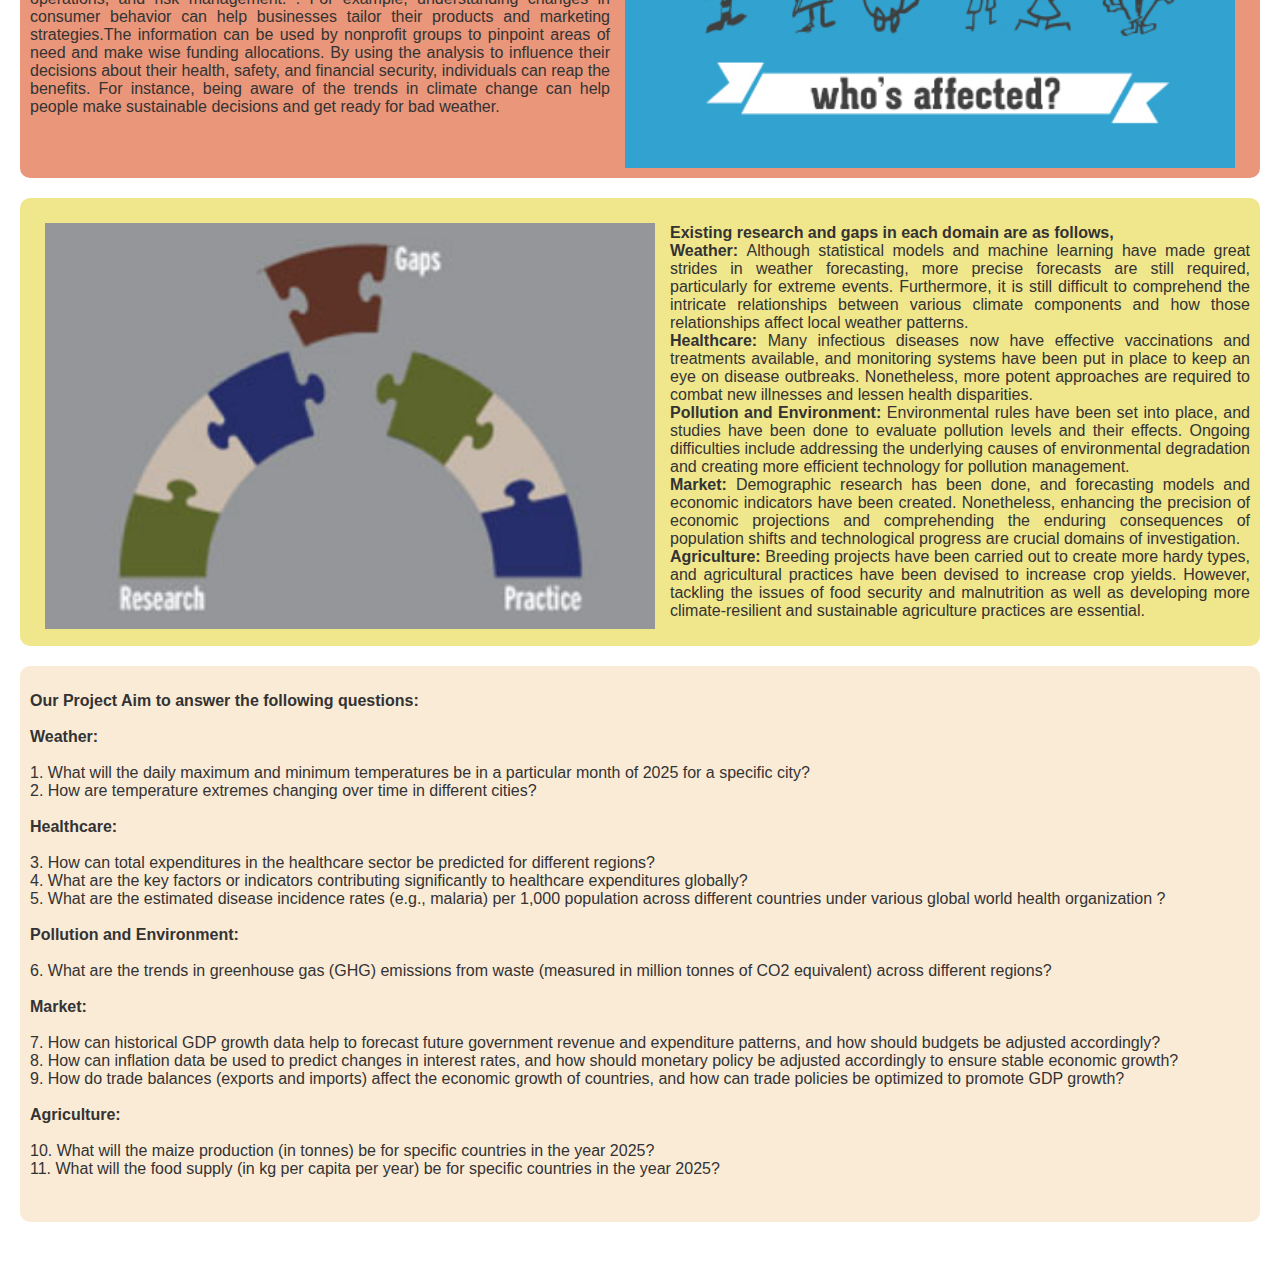
<file: introduction.html>
<!DOCTYPE html>
<html lang="en">
<head>
    <meta charset="UTF-8">
    <meta name="viewport" content="width=device-width, initial-scale=1.0">
    <title>Trend Analysis Across Diverse Fields</title>
    
    <link rel="stylesheet" href="./Introduction.css">
</head>
<body>
    <header class="main-header">
        <a href="./index.html">
        <img src="./Images/Logo.png" alt="Logo"> <!-- Update the logo path -->
        </a>
        <h1>Trend Analysis Across Diverse Fields</h1>
        <button class="menu-button" onclick="toggleMenu()">☰</button>
    </header>
    
    <div class="sidebar" id="sidebar">
        <button class="close-button" onclick="toggleMenu()">×</button>
        <div class="sidebar-options">
            <button onclick="window.location.href='./index.html'">Home</button>
            <button onclick="window.location.href='./introduction.html'">Introduction</button>
            <button onclick="window.location.href='./dataexploration.html'">Data Exploration</button>
            <button onclick="window.location.href='./modelsimplemented.html'">Models Implemented</button>
            <button onclick="window.location.href='./conclusion.html'">Conclusion</button>
            <button onclick="window.location.href='./team.html'">Team</button>
        </div>
    </div>

    <div id="content" class="content-area">
        <div class="paragraph-container" style="background-color: bisque;">
            <img src="./Images/Introduction_para1.avif" alt="Description of image 1">
            <p>Trend analysis is an important tool in understanding changes over time across various fields which includes weather patterns, health crises, market variations, agricultural production, environmental conditions. By analysing historical data and identifying patterns trend analysis helps forecast future development and informs decision making process. This approach will also provide insights into interaction between sectors, making it useful for complete understanding of social changes. As we face many complex global challenges, the ability to analyse and predict the trends is critical. This helps the stack holders to implement necessary strategies based on trend forecasts, reducing risks and enhancing resilience. Moreover, the collaborative nature of trend analysis encourages interdisciplinary partnerships, bringing together expertise from various fields to tackle complex issues effectively. Basically, as technologies continues to advance, the accessibility of data and analytical tools authorize individuals and organisations to engage in trend analysis, democratising rights and encouraging a culture of informed decision making.  Addition to it, the integration of machine learning and deep learning helps in accurate predictions and fetching more detailed insights. This analysis is paying way for data-driven solutions, innovative to pressing global issues. Thus, studying the trends will not helps us in understanding but also prepares us to address the future challenges with great efficiency.</p>
        </div>
        <div class="paragraph-container" style="background-color: darkgrey;">
            <p>Analysing the trends is an important measure as it helps in addressing the global challenges in various sectors by allowing is to identify patterns and shifts over time. Climate change is one such challenge as it impacts every aspect on the earth, making too critical to understand the trends such that changes in temperature, snow depth, extreme weather events. By understanding this trend helps the policy makers to take necessary actions and implement appropriate actions to handle effects of temperature changes effectively. Addition to it, the trend analysis in healthcare will save countless lives by monitoring different diseases like malaria, tuberculosis, influenza. This helps the health organizations to allocate resources, implement effective interventions in advance.  Furthermore, as increasing pollution and environmental degradation would affect the public health and biodiversity. So, tracking the pollutions levels and their impacts on health became important. Analysing the trends carefully, we can get the sustainable practices and effective policies aiming to improve the air quality and water resources. Also, the analysing the trends in market helps assisting in recognising economic shifts and guiding investment decisions ultimately influencing job creations and economic resilience. As the stakeholders faces these multiple issues, the insights from trend analysis helps in promoted decision and driving towards positive change. One more important field is agriculture, the trend analysis in this field involves the examination and prediction of production quantity and economic value for different crops such that whether soybean yields have increased or decreased over the decades which helps in optimizing resource allocation, informing policy decisions and improving food security.</p>
            <img src="./Images/Inroduction_para2.png" alt="Description of image 2">
        </div>
        <div class="paragraph-container" style="background-color: darkseagreen;">
            <img src="./Images/Introduction_para3.png" alt="Description of image 3">
            <p>The outcomes of these trend analysis extend to a diverse array of stakeholders, including policymakers, healthcare providers, environmentalists, business and the general public. For example, farmers rely on accurate weather predictions to optimize their planting and harvesting schedules which minimizes the loss due to unexpected weather conditions. Urban planners and environmentalists depend on pollution trend analysis to support for cleaner air standards, influencing necessary actions and public awareness. Addition to it, consumers are becoming more aware of how this trends analysis will impact their daily lives from pollutions to fluctuations in temperatures. Understanding this trends the stakeholders can collaborate to make informed decisions that promote sustainability and we’ll-being across communities. For instance, the agriculture scientists and environmental specialists can collaborate with each other. This collaborations between the sectors leads to the development of crops which is not only highly- yielding but also adaptive to temperature changes. The governments in each region will get to know the health expenditures in advance which will help them to accommodate the money during budget plannings. Furthermore, the analysis and prediction of Gross domestic product will help the governments in countries to take necessary actions aiming to increase it. Analysis of quantity of crops grown will also helps in estimating GDP by providing insights into agricultural contributions to the economy. </p>
        </div>
        <div class="paragraph-container" style="background-color: darksalmon;">
            <p>The potential impact of this trend analysis extends to a wide range of individuals and organizations.The insights can be used by governments to create efficient policies and resource allocation. Governments can distribute funds for public health efforts and create focused prevention strategies, for example, by having a better grasp of illness recurrence trends. The data can be used by researchers to test theories, spot new patterns, and further scientific understanding. Businesses can use the analysis to make more informed decisions regarding investments, operations, and risk management. . For example, understanding changes in consumer behavior can help businesses tailor their products and marketing strategies.The information can be used by nonprofit groups to pinpoint areas of need and make wise funding allocations. By using the analysis to influence their decisions about their health, safety, and financial security, individuals can reap the benefits. For instance, being aware of the trends in climate change can help people make sustainable decisions and get ready for bad weather.</p>
            <img src="./Images/Introduction_para4.jpg" alt="Description of image 4">
        </div>
        <div class="paragraph-container" style="background-color: khaki;">
            <img src="./Images/Introduction_para5.jpg" alt="Description of image 5">
            <p><strong>Existing research and gaps in each domain are as follows,</strong><br>
                <strong>Weather: </strong>Although statistical models and machine learning have made great strides in weather forecasting, more precise forecasts are still required, particularly for extreme events. Furthermore, it is still difficult to comprehend the intricate relationships between various climate components and how those relationships affect local weather patterns.<br>
                <strong>Healthcare:</strong> Many infectious diseases now have effective vaccinations and treatments available, and monitoring systems have been put in place to keep an eye on disease outbreaks. Nonetheless, more potent approaches are required to combat new illnesses and lessen health disparities.<br>
                <strong>Pollution and Environment:</strong> Environmental rules have been set into place, and studies have been done to evaluate pollution levels and their effects. Ongoing difficulties include addressing the underlying causes of environmental degradation and creating more efficient technology for pollution management.<br>
                <strong>Market:</strong> Demographic research has been done, and forecasting models and economic indicators have been created. Nonetheless, enhancing the precision of economic projections and comprehending the enduring consequences of population shifts and technological progress are crucial domains of investigation.<br>
                <strong>Agriculture:</strong> Breeding projects have been carried out to create more hardy types, and agricultural practices have been devised to increase crop yields. However, tackling the issues of food security and malnutrition as well as developing more climate-resilient and sustainable agriculture practices are essential.<br>
                </p>
        </div>
        <div class="paragraph-container" style="background-color:antiquewhite">
            <p><strong>Our Project Aim to answer the following questions:</strong><br><br>
                <strong>Weather:</strong><br><br>
                1.  What will the daily maximum and minimum temperatures be in a particular month of 2025 for a specific city?<br>
                2.  How are temperature extremes changing over time in different cities?<br><br>
                <strong>Healthcare:</strong><br><br>
                3. How can total expenditures in the healthcare sector be predicted for different regions?<br>
                4. What are the key factors or indicators contributing significantly to healthcare expenditures globally?<br>
                5. What are the estimated disease incidence rates (e.g., malaria) per 1,000 population across different countries under various global world health organization ?<br><br>
                <strong>Pollution and Environment:</strong><br><br>
                6. What are the trends in greenhouse gas (GHG) emissions from waste (measured in million tonnes of CO2 equivalent) across different regions?<br><br>
                <strong>Market:</strong><br><br>
                7. How can historical GDP growth data help to forecast future government revenue and expenditure patterns, and how should budgets be adjusted accordingly?<br>
                8. How can inflation data be used to predict changes in interest rates, and how should monetary policy be adjusted accordingly to ensure stable economic growth?<br>
                9. How do trade balances (exports and imports) affect the economic growth of countries, and how can trade policies be optimized to promote GDP growth?
                <br><br>
                <strong>Agriculture:</strong><br><br>
                10. What will the maize production (in tonnes) be for specific countries in the year 2025?<br>
                11. What will the food supply (in kg per capita per year) be for specific countries in the year 2025?
                <br><br>

            </p>
        </div>
    </div>
    <script>
        function toggleMenu() {
            const sidebar = document.getElementById('sidebar');
            sidebar.classList.toggle('open');
        }
    </script>

</body>
</html>
</file>
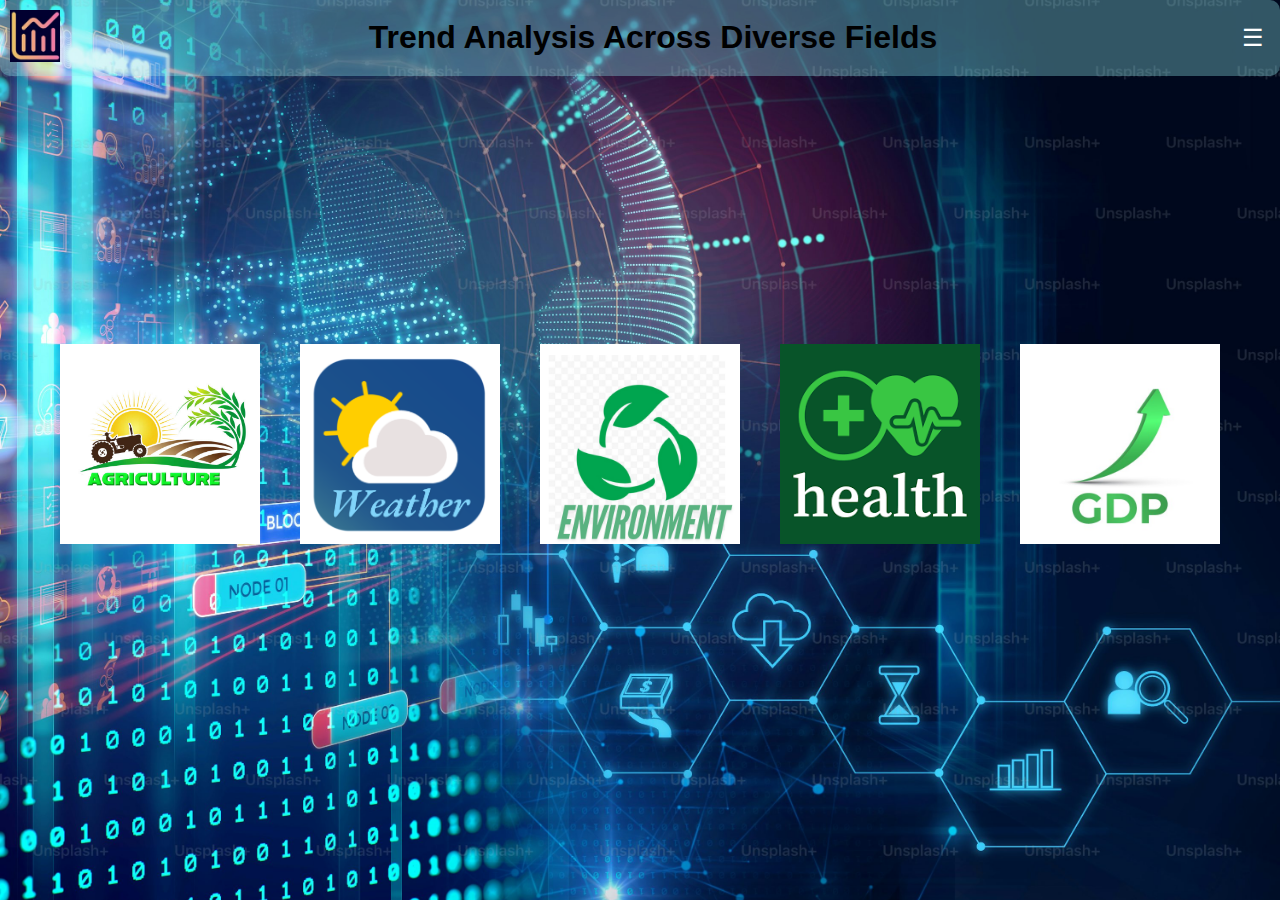
<file: modelsimplemented.html>
<!DOCTYPE html>
<html lang="en">
<head>
    <meta charset="UTF-8">
    <meta name="viewport" content="width=device-width, initial-scale=1.0">
    <title>Trend Analysis Across Diverse Fields</title>
    
    <link rel="stylesheet" href="./Main.css">

    <style>
        .button-container {
            display: flex;
            justify-content: center;
            align-items: center;
            height: 80vh; /* Adjust as needed */
            gap: 40px; /* Space between images */
        }
        .button-container img {
            height: 300px; /* Set a specific height for both images */
            width: auto; /* Maintain aspect ratio */
            cursor: pointer;
            transition: transform 0.2s; /* Smooth scaling */
        }
        .button-container img:hover {
            transform: scale(1.1); /* Scale up on hover */
        }

        @media (max-width: 1366px) and (min-width: 1024px) {
        .button-container img {
            height: 200px; /* Adjust image height */
        }
    }

    /* Media Query for smaller screens (e.g., 768px tablets, smaller laptops) */
    @media (max-width: 1024px) {

        .button-container img {
            height: 150px; /* Adjust image height further */
            gap: 20px;
        }
    }

    /* Media Query for very small screens (e.g., 600px mobile devices) */
    @media (max-width: 600px) {
        .button-container img {
            height: 150px; /* Further reduce image height */
        }
    }

        .modal {
            display: none;
            position: fixed; /* Fixed positioning */
            z-index: 1000; /* High z-index to ensure it is above other content */
            left: 0;
            top: 0;
            width: 100%;
            height: 100%;
            background-color: rgba(0, 0, 0, 0.5); /* Semi-transparent background */
            justify-content: center; /* Center horizontally */
            align-items: center; /* Center vertically */
        }
        .modal-content {
            background-color: #ffffff;
            padding: 20px;
            border: 1px solid #888;
            width: 80%; /* Width of the modal */
            height: 80%; /* Height auto to fit content */
            max-height: 80%; /* Limit height */
            overflow: auto; /* Allow scrolling if content is too tall */
            position: relative; /* Position relative for close button */
        }
        .close {
            color: #aaa;
            float: right;
            font-size: 28px;
            font-weight: bold;
        }
        .close:hover,
        .close:focus {
            color: black;
            text-decoration: none;
            cursor: pointer;
        }
        /* Centering the heading */
        .modal-content h1 {
            text-align: center; /* Center the heading */
        }

        .modal-content img {
        display: block;       /* Makes the image a block element */
        margin: 0 auto;       /* Centers the image horizontally */
        max-width: 100%;      /* Ensures the image doesn't overflow the container */
        height: auto;         /* Maintains the aspect ratio of the image */
    }

    </style>
</head>
<body>
    <header class="main-header">
        <a href="./index.html">
        <img src="./Images/Logo.png" alt="Logo"> <!-- Update the logo path -->
        </a>
        <h1>Trend Analysis Across Diverse Fields</h1>
        <button class="menu-button" onclick="toggleMenu()">☰</button>
    </header>
    
    <div class="sidebar" id="sidebar">
        <button class="close-button" onclick="toggleMenu()">×</button>
        <div class="sidebar-options">
            <button onclick="window.location.href='./index.html'">Home</button>
            <button onclick="window.location.href='./introduction.html'">Introduction</button>
            <button onclick="window.location.href='./dataexploration.html'">Data Exploration</button>
            <button onclick="window.location.href='./modelsimplemented.html'">Models Implemented</button>
            <button onclick="window.location.href='./conclusion.html'">Conclusion</button>
            <button onclick="window.location.href='./team.html'">Team</button>
        </div>
    </div>

    <div class="button-container">
        <a href="#" id="data-preprocessing-link" onclick="openAgricultureModal(event)">
            <img src="./Images/Agriculture_model.jpg" alt="Agriculture Model"> <!-- Update image path -->
        </a>
        <a href="#" id="data-exploration-link" onclick="openWeatherModal(event)">
            <img src="./Images/Weather_model.png" alt="Weather model"> <!-- Update image path -->
        </a>
        <a href="#" id="data-sets-link" onclick="openEnvironmentModal(event)">
            <img src="./Images/Environment_model.png" alt="Environment model"> <!-- Update image path -->
        </a>
        <a href="#" id="data-sets-link" onclick="openHealthModal(event)">
            <img src="./Images/Health_model.png" alt="Health Model"> <!-- Update image path -->
        </a>
        <a href="#" id="data-sets-link" onclick="openMarketModal(event)">
            <img src="./Images/Market_model.jpg" alt="Market Model"> <!-- Update image path -->
        </a>
    </div>


    <div id="myAgricultureModal" class="modal">
        <div class="modal-content" style="background-color: rgb(250, 215, 169);">
            <span class="close" onclick="closeAgricultureModal()">&times;</span>
            <h1>Model Implemented : XGBoost Regressor</h1>
            <p><b>Introduction</b></p>
            <p>Maize production is a key factor in global food security, influencing economic stability and food availability in many countries. Accurate forecasting of maize production can help governments, farmers, and international organizations plan for future needs, manage resources, and mitigate risks related to food shortages. This report uses machine learning, specifically the XGBoost Regressor, to predict maize production for the year 2025 based on historical data from 1961 to 2021.</p>
        
            <p><b>Dataset Overview</b></p>
            <p>The dataset includes detailed information on maize production across various countries, with indicators such as yield, production volume, food supply per capita, and population. The data covers the period from 1961 to 2021, providing a foundation for making predictions about maize production trends in the coming years.</p>

            <p><b>Description of the Data</b></p>
            <p>The dataset contains maize production data across multiple countries for the years 1961 to 2021.</p>
            <p><b>Key columns:</b></p>
            <ul>
                <li>Country: The name of the country where maize production is recorded.</li>
                <li>Year: The year of the record.</li>
                <li>Production (t): Total maize production in tonnes for each country and year.</li>
                <li>Population: The population of the country during the respective years.</li>
                <li>Food supply (kg per capita per year): The amount of maize available for food consumption per capita.</li>
                <li>Yield (t/ha): The yield of maize production per hectare in the country.</li>
            </ul>

            <p><b>Data Characteristics:</b></p>
            <ul>
                <li>Missing values were present in some columns such as Population, Yield, and Production, which were imputed with the mean value for each column.</li>
                <li>Outliers in the production data were removed using the Interquartile Range (IQR) method to ensure better model performance and reliability.</li>
            </ul>

            <p><b>Pre-Processing</b></p>
            <p>The following preprocessing steps were applied to prepare the data for modeling:</p>
            <ul>
                <li>Label Encoding: The categorical feature "Country" was encoded into numerical values using LabelEncoder. This is necessary for the XGBoost model to handle the categorical data.</li>
                <li>Handling Missing Values: Missing values in numerical columns like Population, Yield, and Production were imputed by replacing them with the mean value of their respective columns.</li>
                <li>Outlier Removal: Outliers in the production data were removed using the IQR method to prevent extreme values from negatively impacting the model.</li>
            </ul>

            <p><b>Model Selection and Training</b></p>
            <p><b>XGBoost Regressor</b> is a powerful machine learning algorithm that is particularly effective for regression tasks. It builds an ensemble of decision trees using a boosting technique, where each new tree corrects the errors of the previous ones. This makes it well-suited for capturing complex patterns and interactions in the data.</p>

            <p><b>Key Features:</b></p>
            <ul>
                <li>Boosting Technique: XGBoost uses gradient boosting to improve model accuracy by correcting the errors made by previous trees.</li>
                <li>Handles Missing Values: The XGBoost algorithm can handle missing values natively, making it robust in cases where the dataset contains missing information.</li>
                <li>Feature Importance: XGBoost provides feature importance scores, which allow us to identify which features most strongly influence maize production.</li>
            </ul>

            <p><b>Why I Chose This Model:</b> The maize production dataset includes country-specific factors such as population and yield that interact in complex, nonlinear ways. XGBoost is well-suited to capture these relationships. Furthermore, XGBoost handles missing values and outliers well, which was important given the characteristics of this dataset.</p>

            <p><b>Tuning Parameters and Rationale</b></p>
            <ul>
                <li>n_estimators=100: This parameter specifies the number of boosting rounds (trees) used by the model. A value of 100 was chosen because it provided a balance between model performance and computational efficiency. Fewer trees resulted in lower prediction accuracy, while using more trees did not substantially improve the performance but increased training time.</li>
                <li>max_depth=20: The maximum depth of each decision tree was set to 20. This helps prevent the trees from becoming too deep and overfitting the data. Values between 10 and 30 were tested, and 20 was found to be the optimal value to capture complex patterns without overfitting.</li>
            </ul>

            <p>The XGBoost Regressor was trained using these parameters to predict <b>maize production for different countries in 2025.</b></p>

            <img src="./DataModel_images/Agriculture_modelling1.png" alt="agriculture">


            <p>The XGBoost Regressor was trained to predict <b>food supply per capita for different countries in 2025.</b></p>
            <img src="./DataModel_images/Agriculture_modelling2.png" alt="agriculture">

            <p><b>Prediction of Maize Production in Different Countries for 2025</b></p>
            <p>The trained XGBoost model was used to predict maize production for selected countries in 2025. The model achieved an impressive R² score of 0.9887, indicating that it explained a significant portion of the variance in maize production across countries.</p>
            <p>The following countries were selected for prediction in 2025:</p>

            <ul>
                <li>India</li>
                <li>China</li>
                <li>Brazil</li>
                <li>Mexico</li>
                <li>Nigeria</li>
                <li>Indonesia</li>
                <li>Pakistan</li>
                <li>Russia</li>
                <li>Ukraine</li>
            </ul>

            <img src="./DataModel_images/Agriculture_prediction1.png" alt="agriculture">
            <p>These predictions can help stakeholders understand expected trends in maize production and assist in long-term agricultural planning.</p>

            <p><b>Prediction of Food Supply per Capita in Different Countries for 2025</b></p>
<p>The trained XGBoost model was used to predict food supply per capita for selected countries in 2025. The model was fitted on data including 'Country' and 'Year' as the main features, and it provided insights into expected trends in food supply for the given countries.</p>
<p>The following countries were selected for prediction in 2025:</p>

<ul>
    <li>India</li>
    <li>China</li>
    <li>Brazil</li>
    <li>Mexico</li>
    <li>Nigeria</li>
</ul>

<img src="./DataModel_images/Agriculture_prediction2.png" alt="agriculture">
<p>These predictions offer valuable insights for stakeholders, including policymakers, researchers, and organizations focused on food security. By understanding projected food supply levels, these predictions can aid in addressing potential challenges in food distribution and availability.</p>


            <p><b>Top Indicators Contributing to Maize Production Over the Years</b></p>
            <p>The XGBoost model provided feature importance scores, which indicated the top factors contributing to global maize production. The most influential features were:</p>

            <ul>
                <li>Population: Countries with larger populations generally saw higher levels of maize production due to greater demand for food.</li>
                <li>Yield (t/ha): Higher yields per hectare significantly impacted maize production, reflecting the efficiency of agricultural practices.</li>
                <li>Area Harvested: A larger area of land harvested for maize was also a strong predictor of higher production levels.</li>

            </ul>

            <p>The analysis revealed that improvements in yield and increases in harvested area were key factors driving global maize production growth over the years.</p>
        </div>
    </div>

    <div id="myWeatherModal" class="modal">
        <div class="modal-content" style="background-color: rgb(188, 255, 208);">
            <span class="close" onclick="closeWeatherModal()">&times;</span>
            
            <h1>Model Implemented: Gradient Boosting Regressor</h1>

            <p><b>Introduction</b></p>
            <p>Weather prediction plays a crucial role in various sectors such as agriculture, transportation, and energy. Accurate temperature forecasts, particularly for maximum and minimum temperatures, are essential for planning and preparedness. This report uses machine learning, specifically the Gradient Boosting Regressor, to predict maximum and minimum temperatures for different cities for the month of January 2025. By utilizing historical weather data from 1892 to 2023, this model aims to forecast temperature patterns and assist in climate-related decision-making.</p>

            <p><b>Dataset Overview</b></p>
            <p>The dataset provides weather information across various cities, with a focus on temperature and precipitation data. The data spans from 1892 to 2023, including daily records of maximum and minimum temperatures (tmax, tmin) and precipitation levels (prcp) for different cities.</p>

            <p><b>Description of the Data</b></p>
            <p>The dataset contains weather-related data for cities between 2017 and 2023. Key features include:</p>
            <p><b>Key Columns:</b></p>
            <ul>
                          <li>Date: The date of the weather observation.</li>
                <li>City_Name: The name of the city where the weather data was recorded.</li>
                <li>tmax: Maximum daily temperature in Fahrenheit.</li>
                <li>tmin: Minimum daily temperature in Fahrenheit.</li>
                <li>prcp: Precipitation level in inches.</li>
            </ul>
            
            <p><b>Data Characteristics:</b></p>
            <ul>
                <li>Some columns contained missing values, which were handled by imputing the mean for temperature columns (tmax, tmin) and filling missing precipitation values with zero.</li>
                <li>Date columns were converted to a pandas datetime format, and additional features such as Year, Month, and Day were extracted from the Date.</li>
                <li>Categorical data (City_Name) was encoded using Label Encoding.</li>
            </ul>
            
            <p><b>Pre-Processing</b></p>
            <p>The preprocessing steps followed to prepare the data for modeling were:</p>
            <ul>
                <li>Handling Missing Values: Missing values in tmax, tmin, and prcp were handled by filling them with the mean for temperature columns and zero for precipitation values.</li>
                <li>Date Extraction: The Date column was converted into Year, Month, and Day columns to capture temporal patterns.</li>
                <li>Feature Standardization: The temperature (tmax, tmin) and precipitation (prcp) data were standardized using Z-score Standardization to scale the features appropriately for modeling.</li>
                <li>Label Encoding: The City_Name was encoded numerically to facilitate its use in machine learning models.</li>
            </ul>
            
            <p><b>Model Selection and Training</b></p>
            <p><b>Gradient Boosting Regressor (GBM)</b> is an ensemble learning method that builds a series of decision trees sequentially. Each tree corrects the errors made by the previous ones, leading to a robust model for regression tasks. GBM is well-suited for this weather prediction task, as it can effectively capture complex, nonlinear relationships between features.</p>

            <p><b>Key Features of Gradient Boosting Regressor:</b></p>
            <ul>
                <li>Sequential Learning: GBM builds trees sequentially, with each tree focusing on the errors made by the previous one.</li>
                <li>Handling Complex Data: It can model nonlinear relationships and is effective in capturing interactions between different variables, such as city and temporal features.</li>
                <li>Robustness: GBM can handle outliers and missing data effectively, making it ideal for weather datasets with some missing entries.</li>
            </ul>
            
            <p><b>Why I Chose This Model:</b> The Gradient Boosting Regressor was selected due to its ability to model complex relationships in the weather dataset, such as temporal and city-specific patterns. It is particularly suitable for datasets with nonlinear interactions and a mix of continuous and categorical features.</p>
            
            <p><b>Tuning Parameters and Rationale</b></p>
            <ul>
                <li>n_estimators=50: The number of boosting rounds (decision trees) was set to 50, balancing model complexity and computational efficiency. Increasing this value further did not significantly improve the results, so 50 trees provided a good trade-off.</li>
                <li>max_depth=10: This parameter limits the depth of individual trees to avoid overfitting. Depth 10 provided an optimal balance between capturing sufficient interactions and preventing overfitting.</li>
                <li>learning_rate=0.1: The learning rate controls the contribution of each tree to the model. A rate of 0.1 was chosen as it allowed the model to converge effectively while preventing overfitting.</li>
            </ul>
            
            <img src="./DataModel_images/Weather_modelling1.png" alt="weather">

            <p>The GradientBoostingRegressor was trained to predict the standardized maximum and minimum temperatures for various cities based on their temporal and city-related features.</p>

            
            <p><b>Prediction of January 2025 Temperatures</b></p>
            <p>The trained Gradient Boosting models were used to predict maximum and minimum temperatures for cities like "Lander" and "Milwaukee" in January 2025. The predictions were based on historical data from 2017 to 2023, and the results were visualized in a plot showing the predicted temperatures for each day in January 2025.</p>
            
            <p>The model provides R² scores for both maximum and minimum temperatures, indicating the accuracy of the predictions:</p>
            
            <p><b>Evaluation for tmax:</b></p>
            <ul>
                <li>MAE: Mean Absolute Error for tmax predictions.</li>
                <li>MSE: Mean Squared Error for tmax predictions.</li>
                <li>R² Score: The proportion of variance in tmax that is explained by the model.</li>
            </ul>
            
            <p><b>Evaluation for tmin:</b></p>
            <ul>
                <li>MAE: Mean Absolute Error for tmin predictions.</li>
                <li>MSE: Mean Squared Error for tmin predictions.</li>
                <li>R² Score: The proportion of variance in tmin that is explained by the model.</li>
            </ul>
            
            <p><b>Predicting Temperatures for January 2025</b></p>
            <p>Using the trained model, the following functions were implemented:</p>
            <ul>
                <li>predict_temperature(input_date, input_city): This function predicts the maximum and minimum temperatures for a given city and date.</li>
                <li>predict_january_2025(input_city): This function generates predictions for the entire month of January 2025 for a specific city (e.g., "Lander" or "Milwaukee") and plots the predicted maximum and minimum temperatures.</li>
            </ul>
            <img src="./DataModel_images/Weather_prediction1.png" alt="weather">
            <img src="./DataModel_images/Weather_prediction2.png" alt="weather">
            <p>The plots provide a visual representation of the predicted temperatures for the selected cities, helping to understand the temperature trends over the month of January 2025.</p>
            
            <p><b>Top Indicators Contributing to Temperature Predictions</b></p>
            <p>The Gradient Boosting Regressor model used various features for temperature prediction, including:</p>
            <ul>
                <li>City_Label: Encoded city information, which helps the model capture regional temperature patterns.</li>
               <li>Year, Month, Day: These temporal features allowed the model to account for seasonal temperature variations and year-over-year trends.</li>
            </ul>
            
            <p>The analysis showed that City_Label and Year were significant contributors to the prediction of both maximum and minimum temperatures, reflecting the regional and yearly temperature patterns.</p>

        </div>
    </div>

    <div id="myEnvironmentModal" class="modal">
        <div class="modal-content" style="background-color: rgb(154, 253, 240);">
            <span class="close" onclick="closeEnvironmentModal()">&times;</span>
            <h1>Model Implemented: Bagging Regressor</h1>

<p><b>Introduction to Environmental Data Analysis</b></p>
<p>Environmental data encompasses a wide range of factors, including air quality, water availability, land use, and greenhouse gas (GHG) emissions. According to Soshkova 267, analyzing this data is crucial to understanding the impact of human activity and natural processes on ecosystems. By analyzing and forecasting this data, we can reveal threats, influence policies, and manage resource usage to avoid adverse environmental impacts.</p>

<p>A major aspect of environmental assessment is projecting future events. The collected data is used to forecast trends in usage, emissions, or climate impacts, allowing for the precise application of solutions to critical environmental issues. This approach prepares policymakers, industries, and communities to build the sustainable future we all strive for today.</p>

<p><b>Approach to Predicting GHG Emissions from Waste in 2025</b></p>
<p><b>Dataset Overview:</b></p>
<p>The dataset contains various environmental indicators, including variables such as location, category, year, variable name, and value.</p>

<p><b>Description of the Data:</b></p>
<p>This comprehensive dataset tracks environmental indicators, such as greenhouse gas (GHG) emissions from waste, and other ecological metrics.</p>

<p><b>Key Columns:</b></p>
<ul>
    <li>Location Name: Countries or regions where the data is recorded.</li>
    <li>Category: The environmental domain (e.g., air, climate, energy, water resources).</li>
    <li>Variable Name: Specific environmental metrics (e.g., GHG from Waste, precipitation).</li>
    <li>Year: The year of the record.</li>
    <li>Value: Measured value of the environmental indicator (in various units).</li>
</ul>

<p><b>Data Characteristics:</b></p>
<ul>
    <li>Missing values in both categorical (Category, Variable Name) and numerical (Value) fields.</li>
    <li>Outliers in the Value column that required handling.</li>
</ul>

<p><b>Data Preprocessing:</b></p>
<ul>
    <li><b>Handling Missing Values:</b> Numerical columns were filled with their mean values, while categorical columns were filled with the most frequent values using SimpleImputer.</li>
    <li><b>Encoding:</b> Applied LabelEncoder to transform categorical features (e.g., location_name, category, variable_name) into numerical values for compatibility with machine learning models.</li>
    <li><b>Standardization:</b> Scaled numerical columns (year and value) using StandardScaler to bring all features onto a uniform scale.</li>
    <li><b>Outlier Removal:</b> Used the Interquartile Range (IQR) method to detect and remove outliers in the value column, enhancing the reliability of the analysis.</li>
</ul>

<p><b>Model Selection and Training</b></p>
<p><b>Bagging (Bootstrap Aggregating)</b> is an ensemble technique that forms multiple base models (in this case, Decision Trees) using a training dataset. The results from these models are combined (mean taken for regression tasks) to decrease variance and increase consistency. Decision Trees, unlike parametric models, are capable of capturing non-linear data patterns.</p>

<p><b>Key Features:</b></p>
<ul>
    <li>Helps to reduce overfitting by averaging the predictions of multiple models.</li>
    <li>Improves prediction accuracy, especially for high-variance models like Decision Trees.</li>
    <li>Works well with datasets containing missing values or outliers, as Decision Trees are robust to such issues.</li>
    <li>Offers flexibility in selecting the base model and tuning parameters for optimization.</li>
</ul>

<p><b>Advantages:</b></p>
<ul>
    <li>Reduces overfitting compared to standalone Decision Trees.</li>
    <li>Is robust to noisy data and outliers.</li>
    <li>Provides flexibility in modifying base estimators and tuning parameters.</li>
</ul>

<p><b>Why I Chose This Model:</b> The environmental dataset includes diverse variables such as emissions, energy use, and water resources, which makes it complex and non-linear. The BaggingRegressor was selected for its ability to:</p>
<ul>
    <li>Handle variations across different categories and variables.</li>
    <li>Be robust to overfitting, crucial for the variability in environmental data.</li>
    <li>Combine Decision Trees effectively, leveraging their ability to capture non-linear relationships.</li>
</ul>

<p><b>Tuning Parameters and Rationale:</b></p>
<ul>
    <li><b>n_estimators=120:</b> Specifies the number of base estimators (Decision Trees) in the ensemble. After experimenting with values 50, 100, and 150, 120 was chosen for its balance between prediction accuracy and computational efficiency.</li>
    <li><b>Base Estimator:</b> DecisionTreeRegressor was chosen for its ability to capture non-linear relationships in the data, essential for accurate predictions of GHG emissions.</li>
</ul>

<img src="./DataModel_images/Environment_modelling1.jpg" alt="Environment">
<p>The dataset was split into training and testing sets (80-20), and the model achieved an R² score of 0.8730, indicating strong predictive performance.</p>

<p><b>Prediction of Greenhouse Gas Emissions from Waste (GHG from Waste) in 2025 in Different Countries</b></p>

<img src="./DataModel_images/Environment_prediction1.png" alt="Environment">

<p>The model forecasts GHG emissions from waste for various countries, providing a detailed outlook for the year 2025. These predictions highlight regions and sectors requiring targeted environmental interventions.</p>

        </div>
    </div>
    <div id="myHealthModal" class="modal">
        <div class="modal-content" style="background-color: rgb(252, 223, 255);">
            <span class="close" onclick="closeHealthModal()">&times;</span>
            <h1>Models Implemented: Random Forest Regression & KNN</h1>

<p><b>Introduction</b></p>
<p>Health expenditure refers to funds committed to the purchase of healthcare and related products, as well as preventive, curative, and rehabilitative services. Such expenditures are now the most useful indicators to compare the healthcare systems in different countries, contributing to improvements in the well-being of populations. These include government grants, private health revenue, foreign assistance, and voluntary contributions. The balancing and forecasting of health costs remain critical in health access, resource estimation, and addressing global health inequalities.</p>

<p><b>Dataset Overview</b></p>
<p>The dataset includes information about country indicators contributing to health expenditures, yearly data, and expenditure values.</p>

<p><b>Description of the Data</b></p>
<p>The dataset includes health expenditure information across countries from 2000 to 2022.</p>
<p><b>Key Columns:</b></p>
<ul>
    <li>Countries: Names of countries where expenditures were recorded.</li>
    <li>Indicators: Categories of health expenditures (e.g., government schemes, direct foreign transfers).</li>
    <li>Year: The year of the expenditure record.</li>
    <li>Value: The expenditure amount recorded for each indicator (various units).</li>
</ul>

<p><b>Data Characteristics:</b></p>
<ul>
    <li>Some missing values in the Value column.</li>
    <li>Outliers present in the Value data, indicating extreme expenditure values in certain records.</li>
</ul>

<p><b>Preprocessing</b></p>
<ul>
    <li>Applied label encoding to transform categorical columns like countries and indicators into numerical formats.</li>
    <li>Standardized the numerical columns like year and value to ensure a uniform scale for analysis.</li>
    <li>Removed outliers using the Interquartile Range method, improving the performance and reliability of the model.</li>
</ul>

<p><b>Model Selection and Training</b></p>
<p><b>Random Forest</b> is a supervised learning algorithm where several decision trees are created during training, and the results from all trees are used as the final output. Each tree is trained on a bootstrapped sample of the data, considering only a random subset of features during splitting. This randomness helps avoid overfitting and provides better generalization.</p>

<p><b>Key Features:</b></p>
<ul>
    <li>Handles both categorical and continuous variables effectively.</li>
    <li>Reduces the risk of overfitting compared to individual decision trees.</li>
    <li>Provides feature importance scores, enabling insights into which variables contribute most to the predictions.</li>
    <li>Robust to missing data and scales well with large datasets.</li>
</ul>

<p><b>Advantages:</b></p>
<ul>
    <li>Handles large datasets and high-dimensional spaces effectively.</li>
    <li>Reduces variance compared to single decision trees, ensuring better generalization.</li>
    <li>Provides feature importance scores, aiding interpretability.</li>
</ul>

<p><b>Why I Chose This Model:</b> The health expenditures dataset is complex, with several indicators and country-dependent characteristics. Random Forest is capable of capturing the non-linear relationships and interactions within this data. Its feature importance ability allowed us to identify the top indicators driving health expenditures globally.</p>

<p><b>Tuning Parameters and Rationale:</b></p>
<ul>
    <li>n_estimators=100: The number of decision trees used to construct the model, offering a good balance between capturing data patterns and computational efficiency.</li>
    <li>max_depth=20: This limits the depth of individual trees to avoid overfitting, ensuring that the trees capture meaningful features while maintaining generalization.</li>
</ul>

<img src="./DataModel_images/Health_modelling1.jpg" alt="Health">

<p>The RandomForestRegressor was trained on the dataset and used to predict total health expenditures in different countries in 2025, achieving a robust R² score of 0.8911.</p>

<p><b>Prediction of Total Health Expenditures in Different Countries in 2025</b></p>
<p>The trained Random Forest model was used to predict total health expenditures for various countries in 2025. The high R² score indicates that the model captures a significant portion of variance in health expenditure patterns.</p>

<img src="./DataModel_images/Health_prediction1.png" alt="Health">

<p><b>Top Indicators Contributing to Health Expenditures</b></p>

<img src="./DataModel_images/Health_prediction2.png" alt="Health">
<p>The analysis revealed the following top contributors to global health expenditures over the years:</p>
<ul>
    <li>Internal transfers and grants</li>
    <li>Compulsory contributory health care financing schemes</li>
    <li>Government schemes</li>
    <li>Household out-of-pocket payments</li>
    <li>Voluntary health care payment schemes</li>
</ul>

<p><b>Introduction to Malaria Incidence</b></p>
<p>Malaria is a global public health issue, particularly affecting tropical and subtropical countries. Malaria surveillance and forecasting are crucial for prevention, treatment, and control interventions. By using historical malaria incidence data and machine learning models, health organizations can predict trends and make informed decisions to reduce malaria’s impact through effective policies.</p>

<p><b>Approach to Predicting Malaria Incidence in 2025</b></p>
<p>The dataset includes malaria incidence rates across countries and WHO regions over the years.</p>

<p><b>Key Features:</b></p>
<ul>
    <li>WHORegionCode, WHORegion: WHO regions and their identifiers.</li>
    <li>Country Code, Country: Country codes and names.</li>
    <li>Year: The year of the malaria incidence record.</li>
    <li>Malaria Incidence: Number of malaria cases per 1,000 population.</li>
</ul>

<p><b>Description of the Data:</b></p>
<ul>
    <li>Includes both recent and older yearly records (IsLatestYear column).</li>
    <li>Contains variations in malaria incidence with some outliers and missing values.</li>
</ul>

<p><b>Preprocessing Steps:</b></p>
<ul>
    <li>Handling Missing Values: Numerical columns were replaced with their mean values, and categorical columns were filled with the most frequent values using SimpleImputer.</li>
    <li>Encoding: Categorical variables were converted to numeric using LabelEncoder.</li>
    <li>Standardization: Used StandardScaler to standardize the Year and Malaria Incidence columns.</li>
    <li>Outlier Removal: The Interquartile Range method was used to eliminate outliers, improving the dataset's reliability.</li>
</ul>

<p><b>Model Selection and Training</b></p>
<p><b>K-Nearest Neighbors (KNN)</b> is a nonparametric method that predicts target values based on 'k' closest data points. It uses distance metrics, such as Euclidean distance, to determine neighbors. For regression tasks, the target value is the mean (or weighted mean) of the target values of the neighbors.</p>

<p><b>Key Features:</b></p>
<ul>
    <li>Does not assume data distribution.</li>
    <li>Captures local relationships effectively.</li>
    <li>Simple to implement and understand.</li>
    <li>Sensitive to feature scaling, addressed by standardization.</li>
</ul>

<p><b>Advantages:</b></p>
<ul>
    <li>Effective for datasets where similar inputs yield similar outputs.</li>
    <li>Does not require a training phase, as it is a lazy learner that depends on the stored dataset.</li>
    <li>Highly interpretable and flexible, especially for small datasets.</li>
</ul>

<p><b>Why I Chose This Model:</b> The malaria incidence data has strong geographical and temporal patterns. KNN was chosen for its ability to make predictions based on local trends and its adaptability to different data distributions.</p>

<p><b>Tuning Parameters and Rationale:</b></p>
<ul>
    <li>n_neighbors=2: A small k value captures local variations in malaria incidence, ensuring precise predictions for different regions or years.</li>
</ul>

<img src="./DataModel_images/Health_modelling2.jpg" alt="Health">

<p>The KNN model was trained on the preprocessed dataset and achieved a high R² score of 0.9872, indicating excellent prediction accuracy.</p>

<p><b>Malaria Incidence per 1,000 Population in Different Countries in 2025</b></p>

<img src="./DataModel_images/Health_prediction3.png" alt="Health">

<p>The trained KNN model forecasted malaria incidence per 1,000 population across countries in different WHO regions for 2025. The following WHO regions were predicted:</p>
<ul>
    <li>Africa</li>
    <li>Americas</li>
    <li>Europe</li>
    <li>South-East Asia</li>
    <li>Western Pacific</li>
    <li>Eastern Mediterranean</li>
</ul>

        </div>
    </div>

    <div id="myMarketModal" class="modal">
        <div class="modal-content" style="background-color: rgb(237, 241, 198);">
            <span class="close" onclick="closeMarketModal()">&times;</span>
            <h1>Models Implemented: Random Forest Regression & Gradient Boosting Regression</h1>

<p><b>Introduction</b></p>
<p>Economic growth and inflation are two interrelated metrics that provide critical insights into the stability and progress of economies. Gross Domestic Product (GDP) growth serves as an indicator of a nation’s economic expansion, reflecting increases in productivity, job creation, and living standards. Inflation, on the other hand, measures the rate of price changes for goods and services over time, indicating shifts in purchasing power and economic equilibrium. Together, these metrics offer a comprehensive understanding of the dynamics driving global and national economies.</p>

<p><b>GDP Growth Prediction:</b></p>
<p>The forecast of GDP growth involves examining sectoral contributions, trade balances, and inflation trends to predict economic performance in upcoming years.</p>

<p><b>Inflation Prediction:</b></p>
<p>Inflation is analyzed by considering historical inflation rates, economic policies, and growth metrics to project future price level changes.</p>

<p><b>Dataset</b></p>
<p>The dataset spans multiple countries from 2013 to 2023, offering a robust foundation for predicting GDP growth and inflation for 2024 and 2025. It includes economic indicators, sectoral contributions, trade dynamics, and inflation trends.</p>

<p><b>Key Features of the Data</b></p>
<ul>
    <li><b>Key Columns:</b>
        <ul>
            <li>Country Name: Countries for which GDP and inflation data are recorded.</li>
            <li><b>Inflation:</b> 
                <ul>
                    <li>2023 - Inflation (annual %): Measures the rate of price level changes in 2023.</li>
                    <li>Predicted 2024 Inflation (annual %) and Predicted 2025 Inflation (annual %): Projected inflation rates.</li>
                </ul>
            </li>
            <li><b>GDP Growth:</b> 
                <ul>
                    <li>2023 - GDP growth (annual %): Economic expansion or contraction rate for 2023.</li>
                    <li>Predicted 2024 GDP growth (annual %): Projected GDP growth for 2024.</li>
                </ul>
            </li>
            <li><b>Sectoral Contributions:</b>
                <ul>
                    <li>Agriculture (% of GDP), Industry (% of GDP), Services (% of GDP): Contributions of major economic sectors.</li>
                </ul>
            </li>
            <li><b>Trade Metrics:</b>
                <ul>
                    <li>Trade (% of GDP), Imports of goods and services (% of GDP), Exports of goods and services (% of GDP).</li>
                </ul>
            </li>
        </ul>
    </li>
</ul>

<p><b>Data Characteristics:</b></p>
<ul>
    <li>Timeframe: Covers annual data from 2013 to 2023 across multiple countries.</li>
    <li>Missing Data: Addressed using imputation techniques (e.g., mean imputation for GDP growth data).</li>
    <li>Outliers: Detected and addressed in key columns to improve prediction accuracy.</li>
</ul>

<p><b>Predictive Goals:</b></p>
<ul>
    <li>Inflation prediction for 2024 and 2025 using historical inflation and GDP growth rates.</li>
    <li>GDP growth prediction for 2024 using inflation, sectoral contributions, and trade metrics.</li>
</ul>

<p><b>Preprocessing Steps:</b></p>
<ul>
    <li><b>Handling Missing Values:</b> Applied KNN imputation for missing values in GDP and inflation metrics. Ensured no rows with missing target variables (2024 and 2025) remained.</li>
    <li><b>Standardization:</b> Standardized numerical columns (e.g., GDP growth, inflation) using StandardScaler to ensure comparability across features.</li>
    <li><b>Feature Selection:</b> Selected key economic indicators dynamically based on their relevance to GDP growth and inflation prediction.</li>
    <li><b>Target Variable Creation:</b> Created target columns (2024 GDP growth (annual %), 2024 Inflation (annual %)) by shifting historical data.</li>
    <li><b>Train-Test Splits:</b> Split data into 80% training and 20% testing for model evaluation.</li>
</ul>

<p><b>Model Selection:</b></p>

<p><b>1. Random Forest for Inflation Prediction</b></p>

<img src="./DataModel_images/Market_modelling2.jpg" alt="Market">

<p><b>Why Random Forest?</b></p>
<p>Random Forest was chosen for its robustness in modeling non-linear relationships and handling structured datasets. Its ability to rank feature importance and generalize well across varying datasets makes it an ideal choice for inflation prediction.</p>

<p><b>Features:</b></p>
<ul>
    <li>Historical inflation rates.</li>
    <li>GDP growth rates.</li>
</ul>

<p><b>Rationale:</b></p>
<ul>
    <li>Random Forest can capture the complex relationship between inflation and its driving factors (e.g., past inflation trends, GDP growth).</li>
    <li>The model is resistant to overfitting due to its ensemble nature, which combines multiple decision trees.</li>
</ul>

<p><b>Performance:</b></p>
<ul>
    <li><b>2024 Inflation Prediction:</b>
        <ul>
            <li>MSE: 4.560</li>
            <li>R²: 0.964</li>
        </ul>
    </li>
    <li><b>2025 Inflation Prediction:</b>
        <ul>
            <li>MSE: 9.388</li>
            <li>R²: 0.921</li>
        </ul>
    </li>
</ul>

<img src="./DataModel_images/Market_prediction1.png" alt="Market">

<p><b>2. Gradient Boosting for GDP Growth Prediction</b></p>
<img src="./DataModel_images/Market_modelling1.jpg" alt="Market">

<p><b>Why Gradient Boosting?</b></p>
<p>Gradient Boosting was selected due to its capability to model moderate-sized datasets effectively and capture complex relationships between economic indicators and GDP growth.</p>

<p><b>Features:</b></p>
<ul>
    <li>Historical GDP growth rates.</li>
    <li>Sectoral contributions (Agriculture, Industry, Services).</li>
    <li>Inflation metrics.</li>
</ul>

<p><b>Rationale:</b></p>
<ul>
    <li>Gradient Boosting models interactions and non-linear dependencies effectively.</li>
    <li>The model provides feature importance scores, offering insights into factors like trade and sectoral contributions driving GDP growth.</li>
</ul>

<p><b>Performance:</b></p>
<ul>
    <li><b>2024 GDP Growth Prediction:</b>
        <ul>
            <li>MSE: 0.108</li>
            <li>R²: 0.988</li>
        </ul>
    </li>
</ul>

<img src="./DataModel_images/Market_prediction2.png" alt="Market">

<p><b>Tuning Parameters and Rationale:</b></p>

<p><b>Random Forest for Inflation Prediction:</b></p>
<ul>
    <li><b>n_estimators=500:</b> Set to 500 trees to balance accuracy and computational cost. Increasing trees beyond 500 yielded minimal improvements.</li>
    <li><b>max_depth=10:</b> Limited tree depth to prevent overfitting while capturing sufficient patterns.</li>
    <li><b>Bootstrap Sampling:</b> Ensures robust predictions by training on random subsets of data.</li>
</ul>
<p>Rationale: The model is suited for datasets with missing values and non-linear relationships, providing robust inflation forecasts.</p>

<p><b>Gradient Boosting for GDP Growth Prediction:</b></p>
<ul>
    <li><b>n_estimators=500:</b> Sufficient trees to capture complex relationships while maintaining efficiency.</li>
    <li><b>max_depth=5:</b> Shallow trees prevent overfitting to limited GDP data.</li>
    <li><b>learning_rate=0.1:</b> Steady convergence with efficient learning.</li>
</ul>
<p>Rationale: Gradient Boosting’s iterative optimization and ability to model complex relationships make it ideal for GDP prediction.</p>

<p><b>Conclusion</b></p>
<p>The selected models achieved high performance in predicting GDP growth and inflation for 2024 and 2025. Random Forest provided accurate inflation forecasts with a focus on historical trends, while Gradient Boosting effectively modeled GDP growth by leveraging sectoral contributions and trade dynamics. These models offer insights into the driving factors of economic outcomes, aiding policymakers and researchers in data-driven decision-making.</p>

        </div>
    </div>

    <script>
        function toggleMenu() {
            const sidebar = document.getElementById('sidebar');
            sidebar.classList.toggle('open');
        }

        function openAgricultureModal(event) {
            event.preventDefault(); // Prevent default anchor behavior
            const modal = document.getElementById("myAgricultureModal");
            modal.style.display = "flex"; // Show the modal
        }
        function openWeatherModal(event) {
            event.preventDefault(); // Prevent default anchor behavior
            const modal = document.getElementById("myWeatherModal");
            modal.style.display = "flex"; // Show the modal
        }
        function openEnvironmentModal(event) {
            event.preventDefault(); // Prevent default anchor behavior
            const modal = document.getElementById("myEnvironmentModal");
            modal.style.display = "flex"; // Show the modal
        }
        function openHealthModal(event) {
            event.preventDefault(); // Prevent default anchor behavior
            const modal = document.getElementById("myHealthModal");
            modal.style.display = "flex"; // Show the modal
        }
        function openMarketModal(event) {
            event.preventDefault(); // Prevent default anchor behavior
            const modal = document.getElementById("myMarketModal");
            modal.style.display = "flex"; // Show the modal
        }
        function closeAgricultureModal() {
            const modal = document.getElementById("myAgricultureModal");
            modal.style.display = "none"; // Hide the modal
        }
        function closeWeatherModal() {
            const modal = document.getElementById("myWeatherModal");
            modal.style.display = "none"; // Hide the modal
        }
        function closeEnvironmentModal() {
            const modal = document.getElementById("myEnvironmentModal");
            modal.style.display = "none"; // Hide the modal
        }
        function closeHealthModal() {
            const modal = document.getElementById("myHealthModal");
            modal.style.display = "none"; // Hide the modal
        }
        function closeMarketModal() {
            const modal = document.getElementById("myMarketModal");
            modal.style.display = "none"; // Hide the modal
        }
    </script>

</body>
</html>
</file>
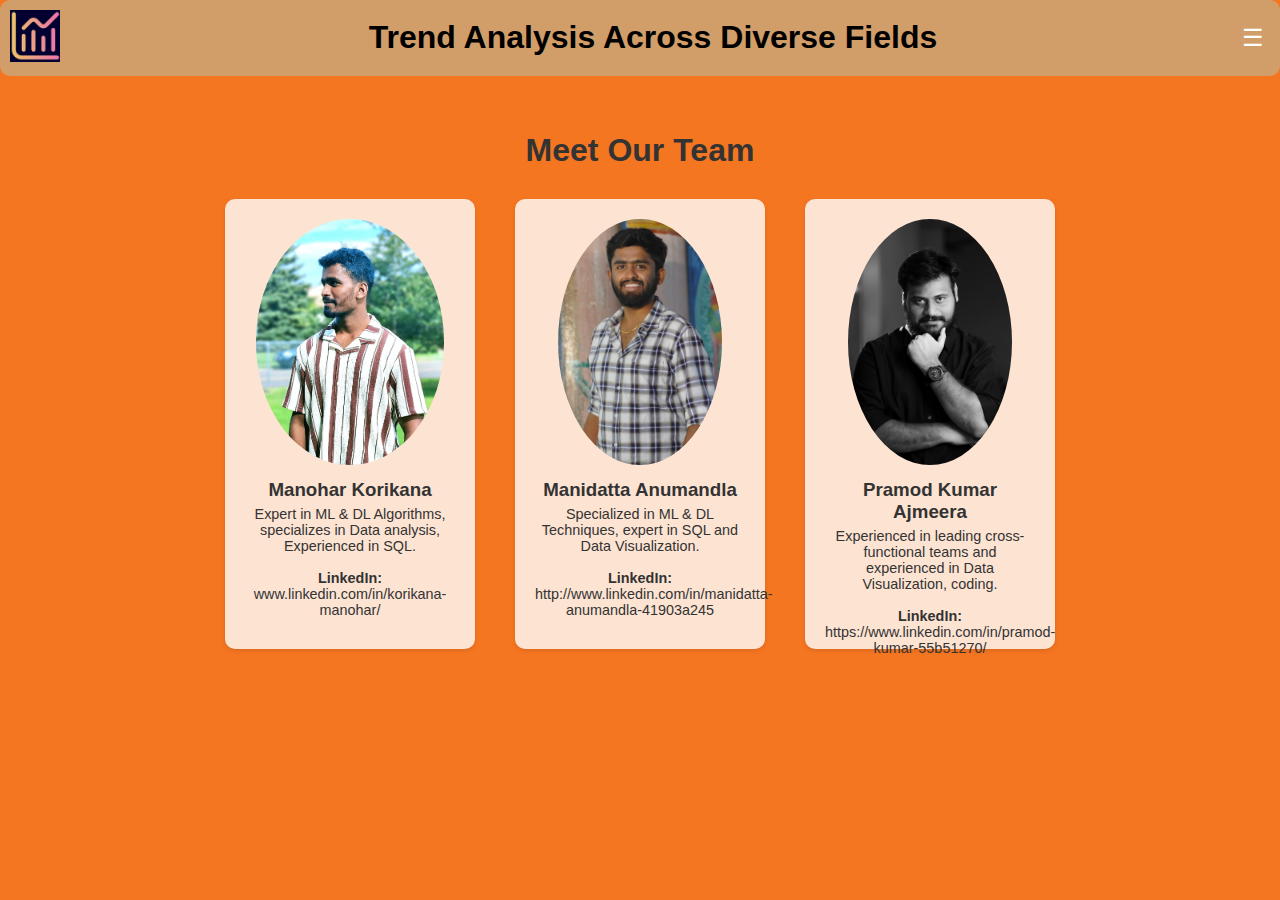
<file: team.html>
<!DOCTYPE html>
<html lang="en">
<head>
    <meta charset="UTF-8">
    <meta name="viewport" content="width=device-width, initial-scale=1.0">
    <title>Trend Analysis Across Diverse Fields</title>
    
    <link rel="stylesheet" href="./team.css">
</head>
<body>
    <header class="main-header">
        <a href="./index.html">
        <img src="./Images/Logo.png" alt="Logo"> <!-- Update the logo path -->
        </a>
        <h1>Trend Analysis Across Diverse Fields</h1>
        <button class="menu-button" onclick="toggleMenu()">☰</button>
    </header>
    
    <section class="team-section">
        <h2>Meet Our Team</h2>
        <div class="team-container">
            <div class="team-member">
                <img src="./Images/Manohar.jpg" alt="Member 1">
                <h3>Manohar Korikana</h3>
                <p>Expert in ML & DL Algorithms, specializes in Data analysis, Experienced in SQL.<br><br>
                <strong>LinkedIn: </strong>www.linkedin.com/in/korikana-manohar/</p>
            </div>
            <div class="team-member">
                <img src="./Images/Manidatta.jpg" alt="Member 2">
                <h3>Manidatta Anumandla</h3>
                <p>Specialized in ML & DL Techniques, expert in SQL and Data Visualization.<br><br>
                    <strong>LinkedIn: </strong>http://www.linkedin.com/in/manidatta-anumandla-41903a245
                </p>
            </div>
            <div class="team-member">
                <img src="./Images/Pramod.jpg" alt="Member 3">
                <h3>Pramod Kumar Ajmeera</h3>
                <p>Experienced in leading cross-functional teams and experienced in Data Visualization, coding.<br><br>
                    <strong>LinkedIn: </strong>https://www.linkedin.com/in/pramod-kumar-55b51270/</p>
            </div>
        </div>
    </section>

    <div class="sidebar" id="sidebar">
        <button class="close-button" onclick="toggleMenu()">×</button>
        <div class="sidebar-options">
            <button onclick="window.location.href='./index.html'">Home</button>
            <button onclick="window.location.href='./introduction.html'">Introduction</button>
            <button onclick="window.location.href='./dataexploration.html'">Data Exploration</button>
            <button onclick="window.location.href='./modelsimplemented.html'">Models Implemented</button>
            <button onclick="window.location.href='./conclusion.html'">Conclusion</button>
            <button onclick="window.location.href='./team.html'">Team</button>
        </div>
    </div>

    <script>
        function toggleMenu() {
            const sidebar = document.getElementById('sidebar');
            sidebar.classList.toggle('open');
        }
    </script>

</body>
</html>
</file>
<file: Main.css>
* {
    box-sizing: border-box;
    font-family: 'Arial', sans-serif;
}

body {
    display: flex;
    flex-direction: column;
    align-items: center;
    height: 100vh;
    margin: 0;
    background-image: url('./Images/background_pic.jpeg');
    background-size: cover;
    background-position: center;
    color: #333; /* Dark text for better readability */
}

.main-header {
    display: flex;
    align-items: center; 
    justify-content: space-between;
    margin-bottom: 10px;
    background-color: rgba(142, 231, 238, 0.349); 
    padding: 10px;
    border-radius: 10px; 
    width: 100%;
}

.main-header h1 {
    margin: 0;
    flex-grow: 1;
    text-align: center;
    font-size: 2em;
    color: black;
}

.main-header img {
    max-width: 50px;
    margin-right: 10px;
}

.menu-button {
    background: none;
    border: none;
    font-size: 24px; 
    cursor: pointer;
    transition: transform 0.2s;
    color: white;
}

.menu-button:hover {
    transform: scale(1.2); /* Slight scaling on hover */
}

.sidebar {
    position: fixed;
    top: 0;
    right: -300px; 
    width: 250px; 
    height: 100vh; 
    background-color: rgba(255, 255, 255, 0.9); 
    box-shadow: -2px 0 10px rgba(0, 0, 0, 0.2); 
    transition: right 0.3s ease; 
    display: flex;
    flex-direction: column;
    padding: 20px;
    z-index: 1000; 
}

.sidebar.open {
    right: 0; 
}

.close-button {
    background: none;
    border: none;
    font-size: 24px; 
    cursor: pointer;
    align-self: flex-end; 
    transition: color 0.2s;
}

.close-button:hover {
    color: #c00; /* Change color on hover */
}

.sidebar-options {
    display: flex;
    flex-direction: column; 
    margin-top: 20px; 
}

.sidebar button {
    margin: 10px 0; 
    padding: 15px 20px; 
    font-size: 16px;
    cursor: pointer;
    background-color: #007BFF; /* Bootstrap primary color */
    color: white; 
    border: none; 
    border-radius: 5px; 
    transition: background-color 0.3s;
}

.sidebar button:hover {
    background-color: #0056b3; /* Darker shade on hover */
}

.options {
    display: flex;
    flex-direction: row;
    justify-content: center;
    align-items: center;
    height: 100%;
}

.option {
    position: relative; /* Position for the absolute icon */
    margin: 10px; /* Space between options */
}
.options button {
    margin: 10px;
    padding: 15px 30px;
    font-size: 25px;
    cursor: pointer;
    border-radius: 30px;
    background-color: white; /* Primary button color */ 
    border: none; 
    transition: background-color 0.3s;
    position: relative;
    z-index: 1;
}

.options button:hover {
    background-color: #0056b3; /* Darker shade on hover */
}
.icon {
    position: absolute; /* Position it absolutely within the parent */
    bottom: 90px; /* Position it above the button */
    left: 50%; /* Center it horizontally */
    transform: translateX(-50%); /* Center adjustment */
    font-size: 20px; /* Adjust icon size */
    opacity: 0; /* Start invisible */
    transition: opacity 0.3s; /* Smooth transition */
    width: 60px;
    height: auto;
}
.option:hover .icon {
    opacity: 1; /* Show icon on hover */
}
#file-info {
    padding: 20px; /* Add padding around the content */
    max-width: 800px; /* Set a maximum width for the content */
    margin: auto; /* Center the content */
    line-height: 1.6; /* Increase line height for readability */
    overflow-wrap: break-word; /* Break long words onto the next line */
    font-family: Arial, sans-serif; /* Change font for better appearance */
    background-color: #f9f9f9; /* Light background color */
    border: 1px solid #ccc; /* Optional border */
    border-radius: 8px; /* Rounded corners */
}
</file>
<file: Introduction.css>
* {
    box-sizing: border-box;
    font-family: 'Arial', sans-serif;
}

body {
    display: flex;
    flex-direction: column;
    align-items: center;
    height: 100vh;
    margin: 0;
    background-color: white;
    background-size: cover;
    background-position: center;
    color: #333; /* Dark text for better readability */
}

.main-header {
    display: flex;
    align-items: center; 
    justify-content: space-between;
    margin-bottom: 10px;
    background-color: rgba(142, 231, 238, 0.349); 
    padding: 10px;
    border-radius: 10px; 
    width: 100%;
}

.main-header h1 {
    margin: 0;
    flex-grow: 1;
    text-align: center;
    font-size: 2em;
    color: black;
}

.main-header img {
    max-width: 50px;
    margin-right: 10px;
}

.menu-button {
    background: none;
    border: none;
    font-size: 24px; 
    cursor: pointer;
    transition: transform 0.2s;
    color: white;
}

.menu-button:hover {
    transform: scale(1.2); /* Slight scaling on hover */
}

.sidebar {
    position: fixed;
    top: 0;
    right: -300px; 
    width: 250px; 
    height: 100vh; 
    background-color: rgba(255, 255, 255, 0.9); 
    box-shadow: -2px 0 10px rgba(0, 0, 0, 0.2); 
    transition: right 0.3s ease; 
    display: flex;
    flex-direction: column;
    padding: 20px;
    z-index: 1000; 
}

.sidebar.open {
    right: 0; 
}

.close-button {
    background: none;
    border: none;
    font-size: 24px; 
    cursor: pointer;
    align-self: flex-end; 
    transition: color 0.2s;
}

.close-button:hover {
    color: #c00; /* Change color on hover */
}

.sidebar-options {
    display: flex;
    flex-direction: column; 
    margin-top: 20px; 
}

.sidebar button {
    margin: 10px 0; 
    padding: 15px 20px; 
    font-size: 16px;
    cursor: pointer;
    background-color: #007BFF; /* Bootstrap primary color */
    color: white; 
    border: none; 
    border-radius: 5px; 
    transition: background-color 0.3s;
}

.sidebar button:hover {
    background-color: #0056b3; /* Darker shade on hover */
}

.options {
    display: flex;
    flex-direction: row;
    justify-content: center;
    align-items: center;
    height: 100%;
}

.option {
    position: relative; /* Position for the absolute icon */
    margin: 10px; /* Space between options */
}
.options button {
    margin: 10px;
    padding: 15px 30px;
    font-size: 25px;
    cursor: pointer;
    border-radius: 30px;
    background-color: white; /* Primary button color */ 
    border: none; 
    transition: background-color 0.3s;
    position: relative;
    z-index: 1;
}

.options button:hover {
    background-color: #0056b3; /* Darker shade on hover */
}
.icon {
    position: absolute; /* Position it absolutely within the parent */
    bottom: 90px; /* Position it above the button */
    left: 50%; /* Center it horizontally */
    transform: translateX(-50%); /* Center adjustment */
    font-size: 20px; /* Adjust icon size */
    opacity: 0; /* Start invisible */
    transition: opacity 0.3s; /* Smooth transition */
    width: 60px;
    height: auto;
}
.option:hover .icon {
    opacity: 1; /* Show icon on hover */
}

.content-area {
    display: flex;
    flex-direction: column;
    padding: 20px;
}
.paragraph-container {
    display: flex;
    align-items: flex-start;
    margin-bottom: 20px;
    border-radius: 10px;
    padding: 10px;
}
.paragraph-container img {
    width: 50%; /* Adjust the width as needed */
    height: auto; /* Maintain aspect ratio */
    margin-right: 15px; /* Space between image and text */
    margin-left: 15px;
    margin-top: 15px;
}
.paragraph-container p {
    flex: 1; /* Allow the paragraph to take remaining space */
    text-align: justify;
}
</file>
<file: team.css>
* {
    box-sizing: border-box;
    font-family: 'Arial', sans-serif;
}

body {
    display: flex;
    flex-direction: column;
    align-items: center;
    height: 100vh;
    margin: 0;
    background-color: rgb(245, 118, 33);
    background-size: cover;
    background-position: center;
    color: #333; /* Dark text for better readability */
}

.main-header {
    display: flex;
    align-items: center; 
    justify-content: space-between;
    margin-bottom: 10px;
    background-color: rgba(142, 231, 238, 0.349); 
    padding: 10px;
    border-radius: 10px; 
    width: 100%;
}

.main-header h1 {
    margin: 0;
    flex-grow: 1;
    text-align: center;
    font-size: 2em;
    color: black;
}

.main-header img {
    max-width: 50px;
    margin-right: 10px;
}

.menu-button {
    background: none;
    border: none;
    font-size: 24px; 
    cursor: pointer;
    transition: transform 0.2s;
    color: white;
}

.menu-button:hover {
    transform: scale(1.2); /* Slight scaling on hover */
}

.sidebar {
    position: fixed;
    top: 0;
    right: -300px; 
    width: 250px; 
    height: 100vh; 
    background-color: rgba(255, 255, 255, 0.9); 
    box-shadow: -2px 0 10px rgba(0, 0, 0, 0.2); 
    transition: right 0.3s ease; 
    display: flex;
    flex-direction: column;
    padding: 20px;
    z-index: 1000; 
}

.sidebar.open {
    right: 0; 
}

.close-button {
    background: none;
    border: none;
    font-size: 24px; 
    cursor: pointer;
    align-self: flex-end; 
    transition: color 0.2s;
}

.close-button:hover {
    color: #c00; /* Change color on hover */
}

.sidebar-options {
    display: flex;
    flex-direction: column; 
    margin-top: 20px; 
}

.sidebar button {
    margin: 10px 0; 
    padding: 15px 20px; 
    font-size: 16px;
    cursor: pointer;
    background-color: #007BFF; /* Bootstrap primary color */
    color: white; 
    border: none; 
    border-radius: 5px; 
    transition: background-color 0.3s;
}

.sidebar button:hover {
    background-color: #0056b3; /* Darker shade on hover */
}

.options {
    display: flex;
    flex-direction: row;
    justify-content: center;
    align-items: center;
    height: 100%;
}

.option {
    position: relative; /* Position for the absolute icon */
    margin: 10px; /* Space between options */
}
.options button {
    margin: 10px;
    padding: 15px 30px;
    font-size: 25px;
    cursor: pointer;
    border-radius: 30px;
    background-color: white; /* Primary button color */ 
    border: none; 
    transition: background-color 0.3s;
    position: relative;
    z-index: 1;
}

.options button:hover {
    background-color: #0056b3; /* Darker shade on hover */
}
.icon {
    position: absolute; /* Position it absolutely within the parent */
    bottom: 90px; /* Position it above the button */
    left: 50%; /* Center it horizontally */
    transform: translateX(-50%); /* Center adjustment */
    font-size: 20px; /* Adjust icon size */
    opacity: 0; /* Start invisible */
    transition: opacity 0.3s; /* Smooth transition */
    width: 60px;
    height: auto;
}
.option:hover .icon {
    opacity: 1; /* Show icon on hover */
}

.team-section {
    align-items: center;
    text-align: center;/* Center-align text */
    margin: 20px 0; /* Space above and below the section */
}

.team-section h2 {
    font-size: 2em;
    margin-bottom: 30px; /* Space below the heading */
}

.team-container {
    display: flex; /* Use flexbox for a row layout */
    justify-content: center; /* Center the team members */
    gap: 40px; /* Space between team members */
}

.team-member {
    background-color: rgba(255, 255, 255, 0.8); /* Background color */
    padding: 20px; /* Padding around the member info */
    border-radius: 10px; /* Rounded corners */
    box-shadow: 0 2px 5px rgba(0, 0, 0, 0.1); /* Subtle shadow */
    width: 250px; /* Set a fixed width */
    max-height: 450px;
}

.team-member img {
    max-width: 100%; /* Ensure image fits the container */
    max-height: 60%;
    border-radius: 50%; /* Circular images */
}

.team-member h3 {
    margin: 10px 0 5px; /* Space above and below name */
}

.team-member p {
    margin: 5px 0; /* Space between paragraphs */
    font-size: 0.9em; /* Slightly smaller font for details */
}
</file>
